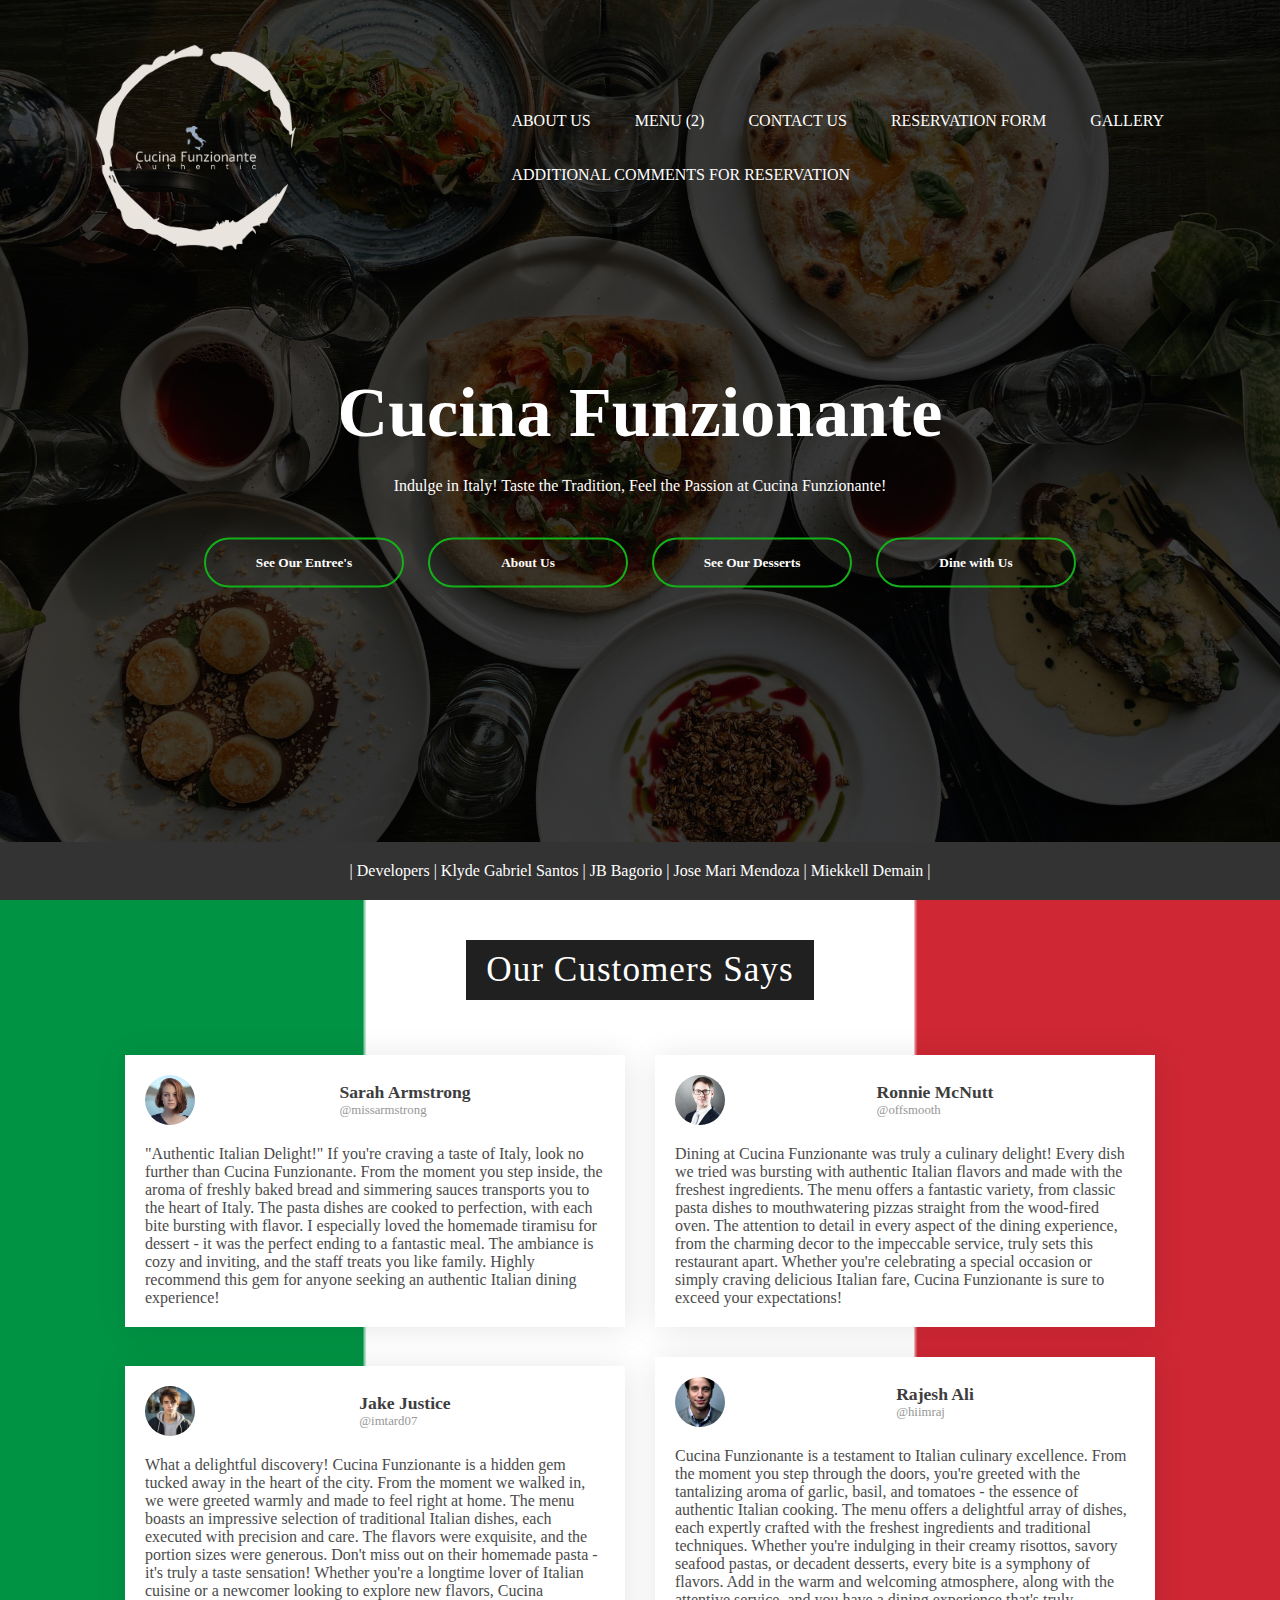
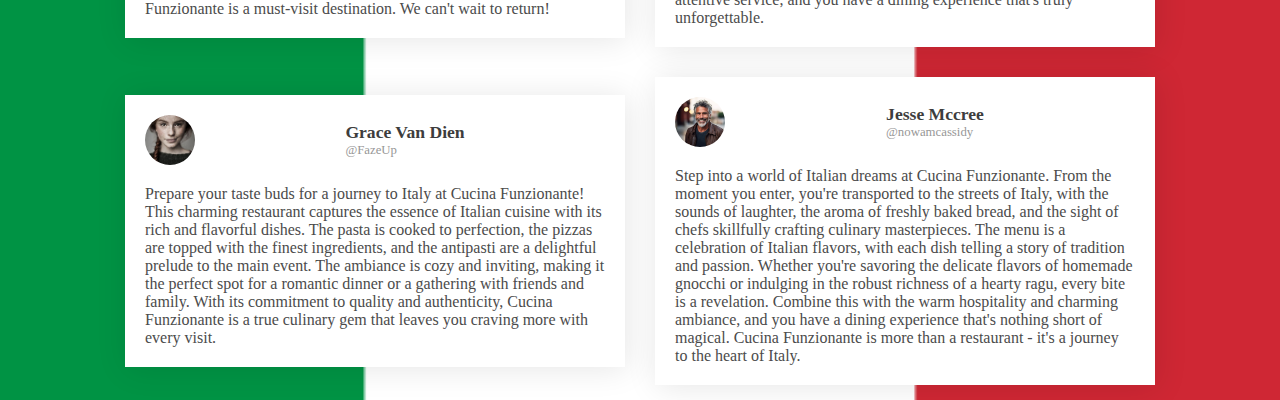
<file: index.html>
<html>
<head>
    <title>Restaurant</title>
    <link rel="stylesheet" href="index.css">
    <link rel="stylesheet" href="https://cdnjs.cloudflare.com/ajax/libs/font-awesome/6.5.2/css/all.min.css" integrity="sha512-SnH5WK+bZxgPHs44uWIX+LLJAJ9/2PkPKZ5QiAj6Ta86w+fsb2TkcmfRyVX3pBnMFcV7oQPJkl9QevSCWr3W6A==" crossorigin="anonymous" referrerpolicy="no-referrer" />
</head>
<body>
    <div class="banner">
        <!--navbar start-->
        <div class="navbar">
          <a href="index.html">  <img src="img/logo.png" class="logo"></a>
            <ul>
                <li><a href="about.html">About Us</a></li>
                <li class="dropdown">
                    <a> Menu (2)</a>
                    <div class="dropdown-content">
                    <a href="Entree' Menu.html">Entree' Menu</a>
                    <a href="Dessert Menu.html">Dessert Menu</a>
                </div>
                </li>
                <li><a href="contact.html"> Contact Us</a> </li>    
                <li><a href="reserve.html">Reservation Form</a></li>
                <li><a href="gallery.html">Gallery</a></li>
                <br>
                <br>
                <br>
                <li><a href="thankyou.html">Additional Comments for Reservation</a></li>

                    </ul>
                </li>
            </ul>
        </div>
        <!--navbar end-->
        <div class="content">
            <h1> Cucina Funzionante</h1>
            <p> Indulge in Italy! Taste the Tradition, Feel the Passion at Cucina Funzionante!</p>
            <div>
               <a href="Entree' Menu.html"><button type="button"><span></span> See Our Entree's</button></a>
               <a href="about.html"><button type="button"><span></span>About Us</button></a>
               <a href="Dessert Menu.html"><button type="button"><span></span> See Our Desserts</button></a>
               <a href="reserve.html"><button type="button"><span></span>Dine with Us</button></a>
        </div>
        </div>

    </div>
    <!--testimonials start-->
<section id="testimonials">
    <div class="test-heading">
        <h1>Our Customers Says</h1>
    </div>


    <!--testimonials content-->
    <div class="testimonial-box-container">
        <!--1st box-->
        <div class="testimonial-box">
            <!--top-->
            <div class="box-top">
                <!--profile-->
                <div class="profile">
                    <!--img-->
                    <div class=" profile-img">
                        <img src="img/person1.png"/>
                    </div>
                </div>
                <!--name and user name-->
                <div class="name-user">
                    <strong>Sarah Armstrong</strong>
                    <p>@missarmstrong</p>
                </div>
                <!--reviews-->
                <div class="reviews">
                    <i class="fa-solid fa-star"></i>
                    <i class="fa-solid fa-star"></i>
                    <i class="fa-solid fa-star"></i>
                    <i class="fa-solid fa-star"></i>
                    <i class="fa-solid fa-star"></i>
                    
                </div>

            </div>
            <!--comments-->
            <div class="client-comment">
                <p>
                    "Authentic Italian Delight!"
                    If you're craving a taste of Italy, look no further than Cucina Funzionante. From the moment you step inside, the aroma of freshly baked bread and simmering sauces transports you to the heart of Italy. The pasta dishes are cooked to perfection, with each bite bursting with flavor. I especially loved the homemade tiramisu for dessert - it was the perfect ending to a fantastic meal. The ambiance is cozy and inviting, and the staff treats you like family. Highly recommend this gem for anyone seeking an authentic Italian dining experience!
                </p>
            </div>

        </div>
        <!--2nd box-->
        <div class="testimonial-box">
            <!--top-->
            <div class="box-top">
                <!--profile-->
                <div class="profile">
                    <!--img-->
                    <div class=" profile-img">
                        <img src="img/person2.png"/>
                    </div>
                </div>
                <!--name and user name-->
                <div class="name-user">
                    <strong>Ronnie McNutt</strong>
                    <p>@offsmooth</p>
                </div>
                <!--reviews-->
                <div class="reviews">
                    <i class="fa-solid fa-star"></i>
                    <i class="fa-solid fa-star"></i>
                    <i class="fa-solid fa-star"></i>
                    <i class="fa-solid fa-star"></i>
                    <i class="fa-solid fa-star"></i>
                    
                </div>

            </div>
            <!--comments-->
            <div class="client-comment">
                <p>
                    Dining at Cucina Funzionante was truly a culinary delight! Every dish we tried was bursting with authentic Italian flavors and made with the freshest ingredients. The menu offers a fantastic variety, from classic pasta dishes to mouthwatering pizzas straight from the wood-fired oven. The attention to detail in every aspect of the dining experience, from the charming decor to the impeccable service, truly sets this restaurant apart. Whether you're celebrating a special occasion or simply craving delicious Italian fare, Cucina Funzionante is sure to exceed your expectations!
                </p>
            </div>

        </div>
                <!--3rd box-->
                <div class="testimonial-box">
                    <!--top-->
                    <div class="box-top">
                        <!--profile-->
                        <div class="profile">
                            <!--img-->
                            <div class=" profile-img">
                                <img src="img/person3.png"/>
                            </div>
                        </div>
                        <!--name and user name-->
                        <div class="name-user">
                            <strong>Jake Justice</strong>
                            <p>@imtard07</p>
                        </div>
                        <!--reviews-->
                        <div class="reviews">
                            <i class="fa-solid fa-star"></i>
                            <i class="fa-solid fa-star"></i>
                            <i class="fa-solid fa-star"></i>
                            <i class="fa-solid fa-star"></i>
                            <i class="fa-solid fa-star"></i>
                            
                        </div>
        
                    </div>
                    <!--comments-->
                    <div class="client-comment">
                        <p>
                            What a delightful discovery! Cucina Funzionante is a hidden gem tucked away in the heart of the city. From the moment we walked in, we were greeted warmly and made to feel right at home. The menu boasts an impressive selection of traditional Italian dishes, each executed with precision and care. The flavors were exquisite, and the portion sizes were generous. Don't miss out on their homemade pasta - it's truly a taste sensation! Whether you're a longtime lover of Italian cuisine or a newcomer looking to explore new flavors, Cucina Funzionante is a must-visit destination. We can't wait to return!
                        </p>
                    </div>
        
                </div>
                        <!--4th box-->
        <div class="testimonial-box">
            <!--top-->
            <div class="box-top">
                <!--profile-->
                <div class="profile">
                    <!--img-->
                    <div class=" profile-img">
                        <img src="img/person4.png"/>
                    </div>
                </div>
                <!--name and user name-->
                <div class="name-user">
                    <strong>Rajesh Ali</strong>
                    <p>@hiimraj</p>
                </div>
                <!--reviews-->
                <div class="reviews">
                    <i class="fa-solid fa-star"></i>
                    <i class="fa-solid fa-star"></i>
                    <i class="fa-solid fa-star"></i>
                    <i class="fa-solid fa-star"></i>
                    <i class="fa-solid fa-star"></i>
                    
                </div>

            </div>
            <!--comments-->
            <div class="client-comment">
                <p>
                    Cucina Funzionante is a testament to Italian culinary excellence. From the moment you step through the doors, you're greeted with the tantalizing aroma of garlic, basil, and tomatoes - the essence of authentic Italian cooking. The menu offers a delightful array of dishes, each expertly crafted with the freshest ingredients and traditional techniques. Whether you're indulging in their creamy risottos, savory seafood pastas, or decadent desserts, every bite is a symphony of flavors. Add in the warm and welcoming atmosphere, along with the attentive service, and you have a dining experience that's truly unforgettable.
                </p>
            </div>

        </div>
                <!--5thbox-->
                <div class="testimonial-box">
                    <!--top-->
                    <div class="box-top">
                        <!--profile-->
                        <div class="profile">
                            <!--img-->
                            <div class=" profile-img">
                                <img src="img/person5.png"/>
                            </div>
                        </div>
                        <!--name and user name-->
                        <div class="name-user">
                            <strong>Grace Van Dien</strong>
                            <p>@FazeUp</p>
                        </div>
                        <!--reviews-->
                        <div class="reviews">
                            <i class="fa-solid fa-star"></i>
                            <i class="fa-solid fa-star"></i>
                            <i class="fa-solid fa-star"></i>
                            <i class="fa-solid fa-star"></i>
                            <i class="fa-solid fa-star"></i>
                            
                        </div>
        
                    </div>
                    <!--comments-->
                    <div class="client-comment">
                        <p>
                            Prepare your taste buds for a journey to Italy at Cucina Funzionante! This charming restaurant captures the essence of Italian cuisine with its rich and flavorful dishes. The pasta is cooked to perfection, the pizzas are topped with the finest ingredients, and the antipasti are a delightful prelude to the main event. The ambiance is cozy and inviting, making it the perfect spot for a romantic dinner or a gathering with friends and family. With its commitment to quality and authenticity, Cucina Funzionante is a true culinary gem that leaves you craving more with every visit.
                        </p>
                    </div>
        
                </div>
                        <!--6th box-->
        <div class="testimonial-box">
            <!--top-->
            <div class="box-top">
                <!--profile-->
                <div class="profile">
                    <!--img-->
                    <div class=" profile-img">
                        <img src="img/person6.png"/>
                    </div>
                </div>
                <!--name and user name-->
                <div class="name-user">
                    <strong>Jesse Mccree</strong>
                    <p>@nowamcassidy</p>
                </div>
                <!--reviews-->
                <div class="reviews">
                    <i class="fa-solid fa-star"></i>
                    <i class="fa-solid fa-star"></i>
                    <i class="fa-solid fa-star"></i>
                    <i class="fa-solid fa-star"></i>
                    <i class="fa-solid fa-star"></i>
                    
                </div>

            </div>
            <!--comments-->
            <div class="client-comment">
                <p>
                    Step into a world of Italian dreams at Cucina Funzionante. From the moment you enter, you're transported to the streets of Italy, with the sounds of laughter, the aroma of freshly baked bread, and the sight of chefs skillfully crafting culinary masterpieces. The menu is a celebration of Italian flavors, with each dish telling a story of tradition and passion. Whether you're savoring the delicate flavors of homemade gnocchi or indulging in the robust richness of a hearty ragu, every bite is a revelation. Combine this with the warm hospitality and charming ambiance, and you have a dining experience that's nothing short of magical. Cucina Funzionante is more than a restaurant - it's a journey to the heart of Italy.
                </p>
            </div>

        </div>
    </div>

</section>
    <!--testimonials end-->
</body>

<footer> 
            
    | Developers | Klyde Gabriel Santos  |    JB Bagorio  |    Jose Mari Mendoza  |    Miekkell Demain   |

 </footer>


</html>
</file>
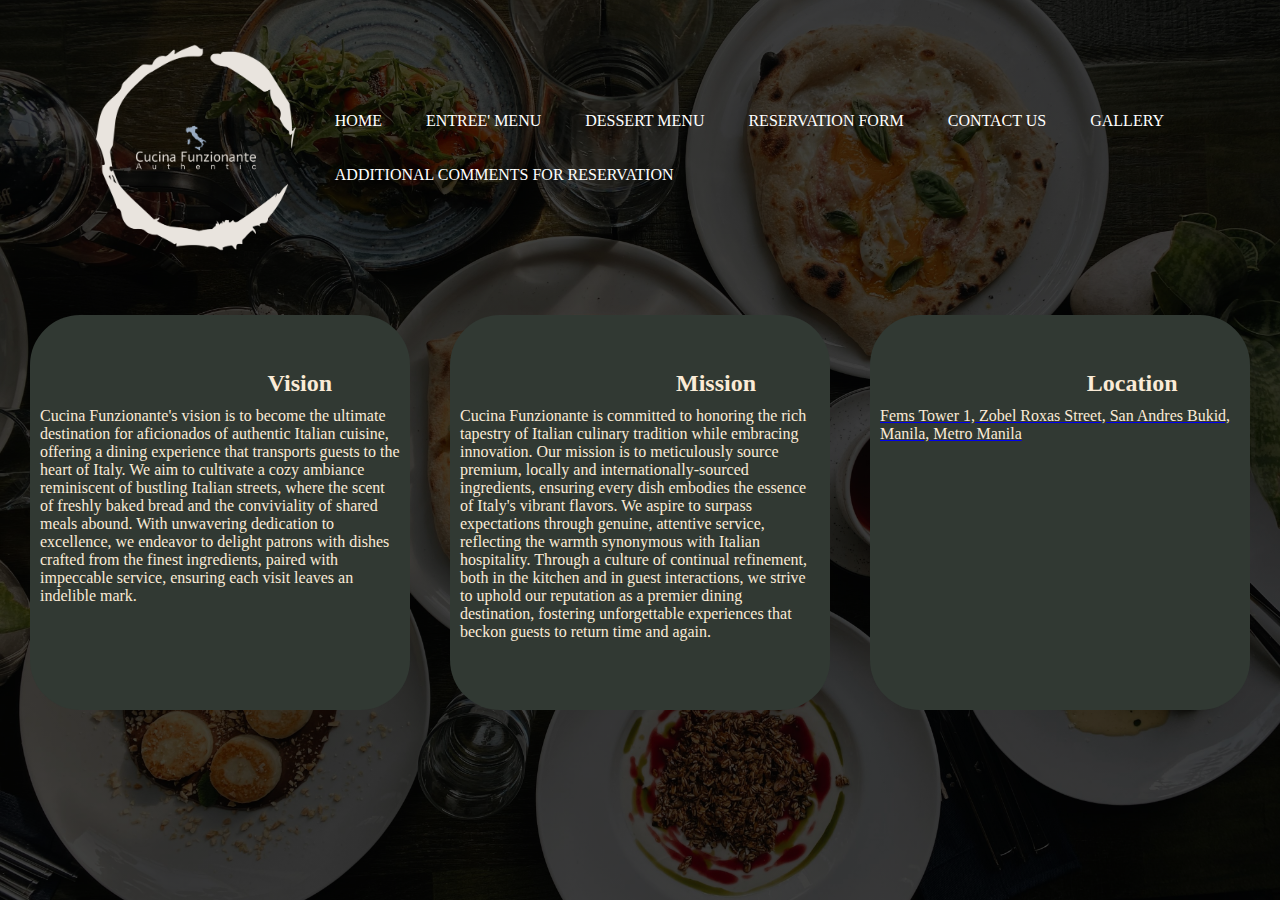
<file: about.html>
<html>
<head>
    <title>Restaurant</title>
    <link rel="stylesheet" href="about.css">
    <link rel="stylesheet" href="https://cdnjs.cloudflare.com/ajax/libs/font-awesome/6.5.2/css/all.min.css" integrity="sha512-SnH5WK+bZxgPHs44uWIX+LLJAJ9/2PkPKZ5QiAj6Ta86w+fsb2TkcmfRyVX3pBnMFcV7oQPJkl9QevSCWr3W6A==" crossorigin="anonymous" referrerpolicy="no-referrer" />
</head>
<body>
    <div class="banner">
        <!--navbar start-->
        <div class="navbar">
          <a href="index.html">  <img src="img/logo.png" class="logo"></a>
            <ul>
                <li><a href="index.html">Home</a></li>
                <li><a href="Entree' Menu.html">Entree' Menu</a></li>
                <li><a href="Dessert Menu.html">Dessert Menu</a></li>
                <li><a href="reserve.html">Reservation Form</a></li>
                <li><a href="contact.html"> Contact Us</a> </li>    
                <li><a href="gallery.html">Gallery</a></li>
                <br>
                <br>
                <br>
                <li><a href="thankyou.html">Additional Comments for Reservation</a></li>
            </ul>
        </div>
        <section class="container">
            <div class="card">
                <div class="card-image"></div>
                <i class="fa-solid fa-eye"></i>
                <h2>Vision</h2>
                <p>Cucina Funzionante's vision is to become the ultimate destination for aficionados of authentic Italian cuisine, offering a dining experience that transports guests to the heart of Italy. We aim to cultivate a cozy ambiance reminiscent of bustling Italian streets, where the scent of freshly baked bread and the conviviality of shared meals abound. With unwavering dedication to excellence, we endeavor to delight patrons with dishes crafted from the finest ingredients, paired with impeccable service, ensuring each visit leaves an indelible mark.</p>
            </div>
            <div class="card card2">
                <div class="card-image"></div>
                <i class="fa-solid fa-scroll"></i>
                <h2>Mission</h2>
                <p>Cucina Funzionante is committed to honoring the rich tapestry of Italian culinary tradition while embracing innovation. Our mission is to meticulously source premium, locally and internationally-sourced ingredients, ensuring every dish embodies the essence of Italy's vibrant flavors. We aspire to surpass expectations through genuine, attentive service, reflecting the warmth synonymous with Italian hospitality. Through a culture of continual refinement, both in the kitchen and in guest interactions, we strive to uphold our reputation as a premier dining destination, fostering unforgettable experiences that beckon guests to return time and again.</p>
            </div>
            <div class="card card3">
                <div class="card-image"></div>
                <i class="fa-solid fa-location-dot"></i>
                <h2>Location</h2>
               <a href="https://maps.app.goo.gl/d7aDq7hx6fZ5Ecpp7" target="_blank"><p>Fems Tower 1, Zobel Roxas Street, San Andres Bukid, Manila, Metro Manila</p></a> 
            </div>
            </section> 
    </div>
<div class="footer">

    
</div>
 
        </body>


        </html>
</file>
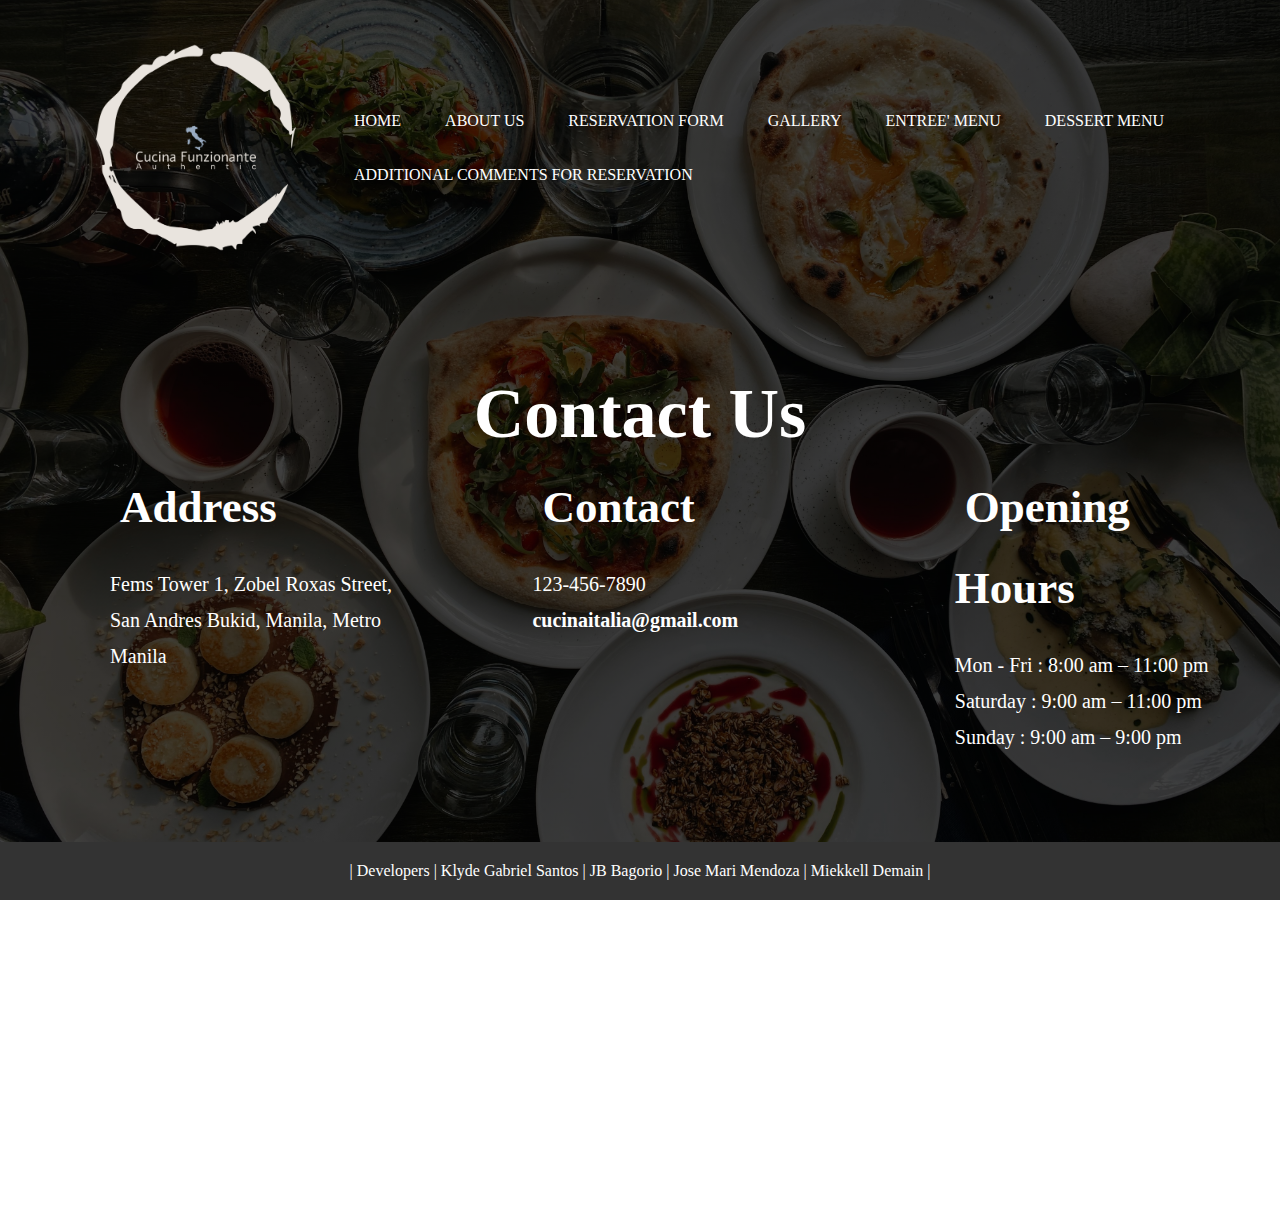
<file: contact.html>
<html>
<head>
    <title>Restaurant</title>
    <link rel="stylesheet" href="contact.css">
    <link rel="stylesheet" href="https://cdnjs.cloudflare.com/ajax/libs/font-awesome/6.5.2/css/all.min.css" integrity="sha512-SnH5WK+bZxgPHs44uWIX+LLJAJ9/2PkPKZ5QiAj6Ta86w+fsb2TkcmfRyVX3pBnMFcV7oQPJkl9QevSCWr3W6A==" crossorigin="anonymous" referrerpolicy="no-referrer" />
</head>
<body>
    <div class="banner">
            <!--navbar start-->
            <div class="navbar">
              <a href="index.html">  <img src="img/logo.png" class="logo"></a>
                <ul>
                    <li><a href="index.html">Home</a></li>
                    <li><a href="about.html">About Us</a></li>
                    <li><a href="reserve.html">Reservation Form</a></li>
                    <li><a href="gallery.html">Gallery</a></li>
                    <li><a href="Entree' Menu.html">Entree' Menu</a></li>
                    <li><a href="Dessert Menu.html">Dessert Menu</a></li>
                    <br>
                    <br>
                    <br>
                    <li><a href="thankyou.html">Additional Comments for Reservation</a></li>
                </ul>
            </div>
            <!--navbar end-->
    <section> 
        <div class="content">
          <br> 
            <br> 
            <br> 
            <br> 
            <br>
            <h1> Contact Us </h1>
            <br> 
            <br> 
            <br> 
            <br> 
            <br> 
            <br> 
            <br> 
            <br> 
            <br> 

    </section>
    <section>
        <div class="row">
          <br> 
            <br> 
            <br> 
            <br> 
            <br> 
            <br> 
            <br> 
            <br> 
            <br> 

            <div class="column" >
              <h2 class="ex3">Address</h2>
              <br>
              <div class="ex2"> Fems Tower 1, Zobel Roxas Street, San Andres Bukid, Manila, Metro Manila</div>
            </div>
            <div class="column" >
              <h2 class="ex3">Contact</h2>
              <br>
              <div class="ex2"> 123-456-7890 <br>
                                <b>cucinaitalia@gmail.com </b></div>
            </div>
            <div class="column">
                <h2 class="ex3">Opening Hours</h2>
                <br>
                <div class="ex2"> Mon - Fri   :   8:00 am – 11:00 pm</div> 
                <div class="ex2"> Saturday    :   9:00 am – 11:00 pm</div> 
                <div class="ex2"> Sunday      :   9:00 am – 9:00 pm</div> 
              </div>
        
            </div>
            <iframe src="https://www.google.com/maps/embed?pb=!1m18!1m12!1m3!1d3861.583977193623!2d121.00013167510542!3d14.565767085916479!2m3!1f0!2f0!3f0!3m2!1i1024!2i768!4f13.1!3m3!1m2!1s0x3397c97625fe639d%3A0x411a90c74ff0f7a7!2sFems%20Tower%201%2C%20Zobel%20Roxas%20St%2C%20San%20Andres%20Bukid%2C%20Manila%2C%20Metro%20Manila!5e0!3m2!1sen!2sph!4v1714743854251!5m2!1sen!2sph" 
            width="1515" height="450" style="border:0;" allowfullscreen="" loading="lazy" referrerpolicy="no-referrer-when-downgrade"></iframe>
    </section>
    </div>
    
    
</body>

<footer> 
            
  | Developers | Klyde Gabriel Santos  |    JB Bagorio  |    Jose Mari Mendoza  |    Miekkell Demain   |

</footer>


</html>
</file>
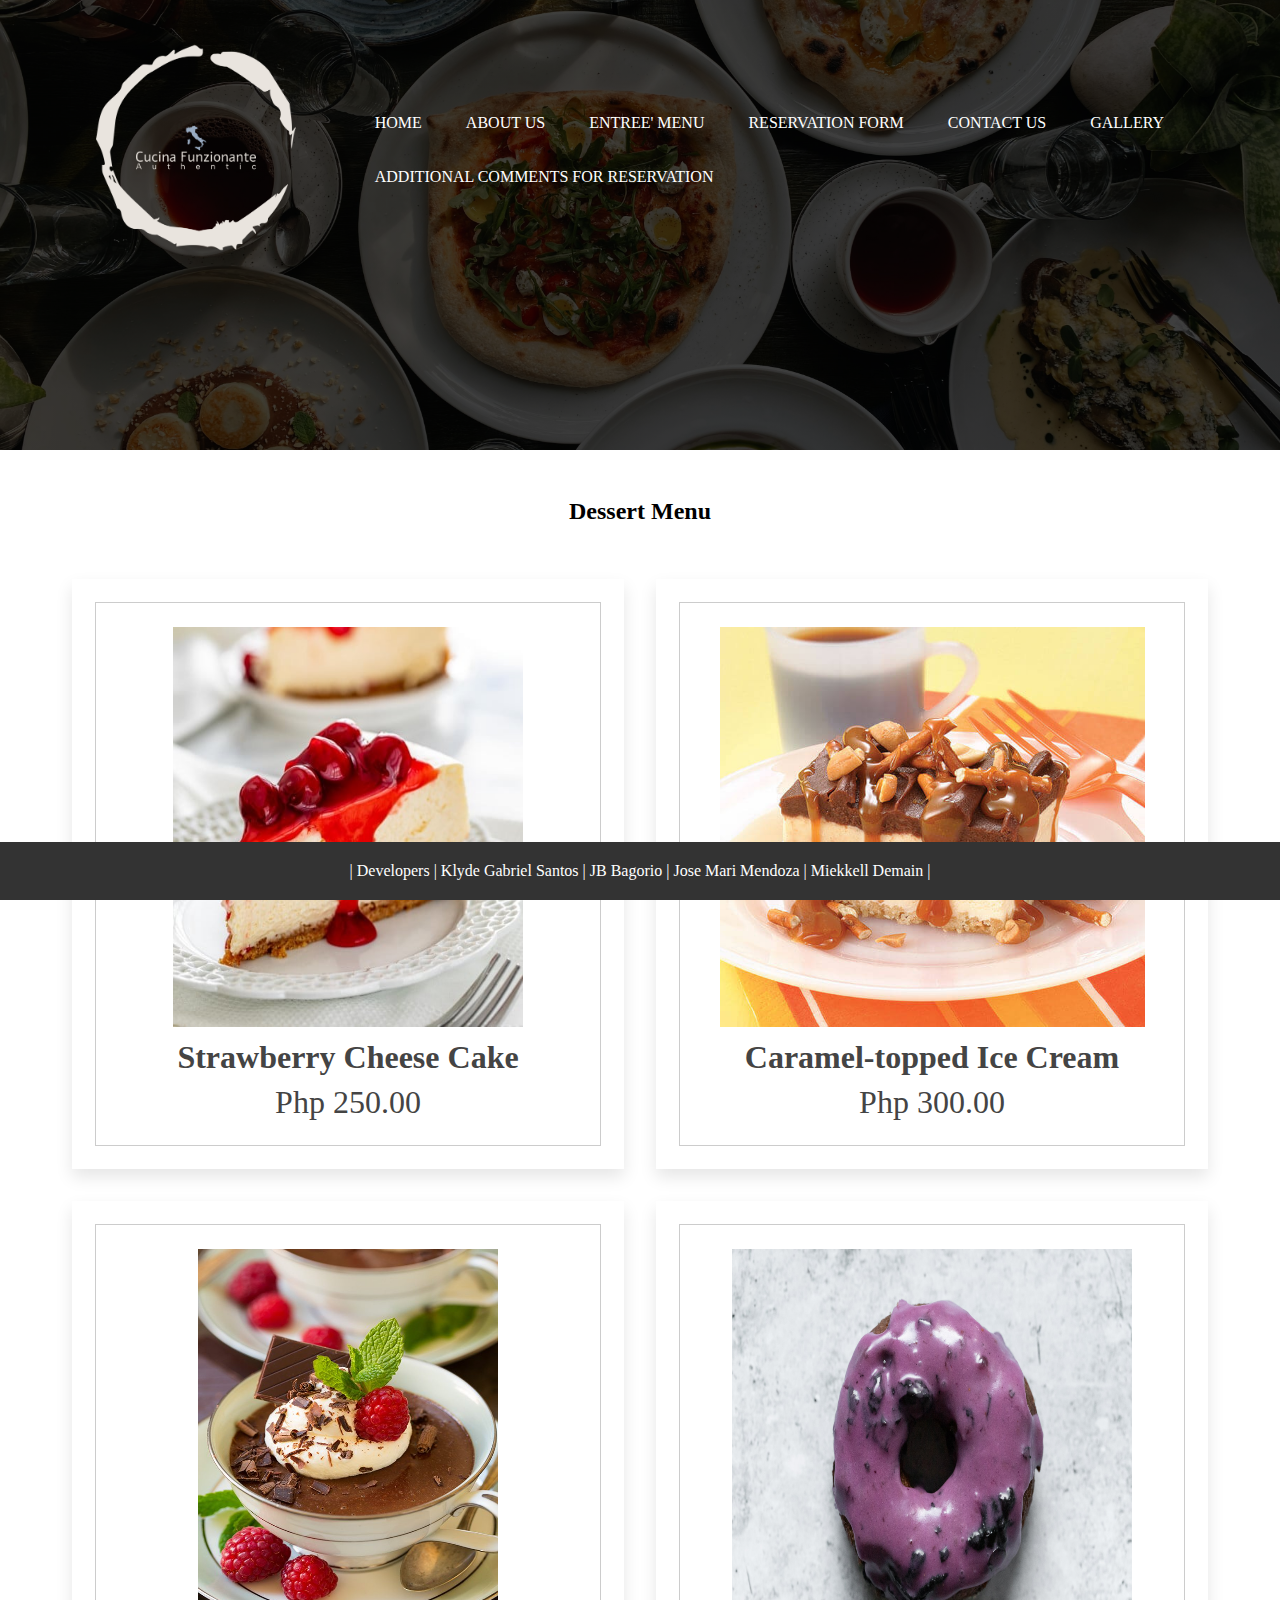
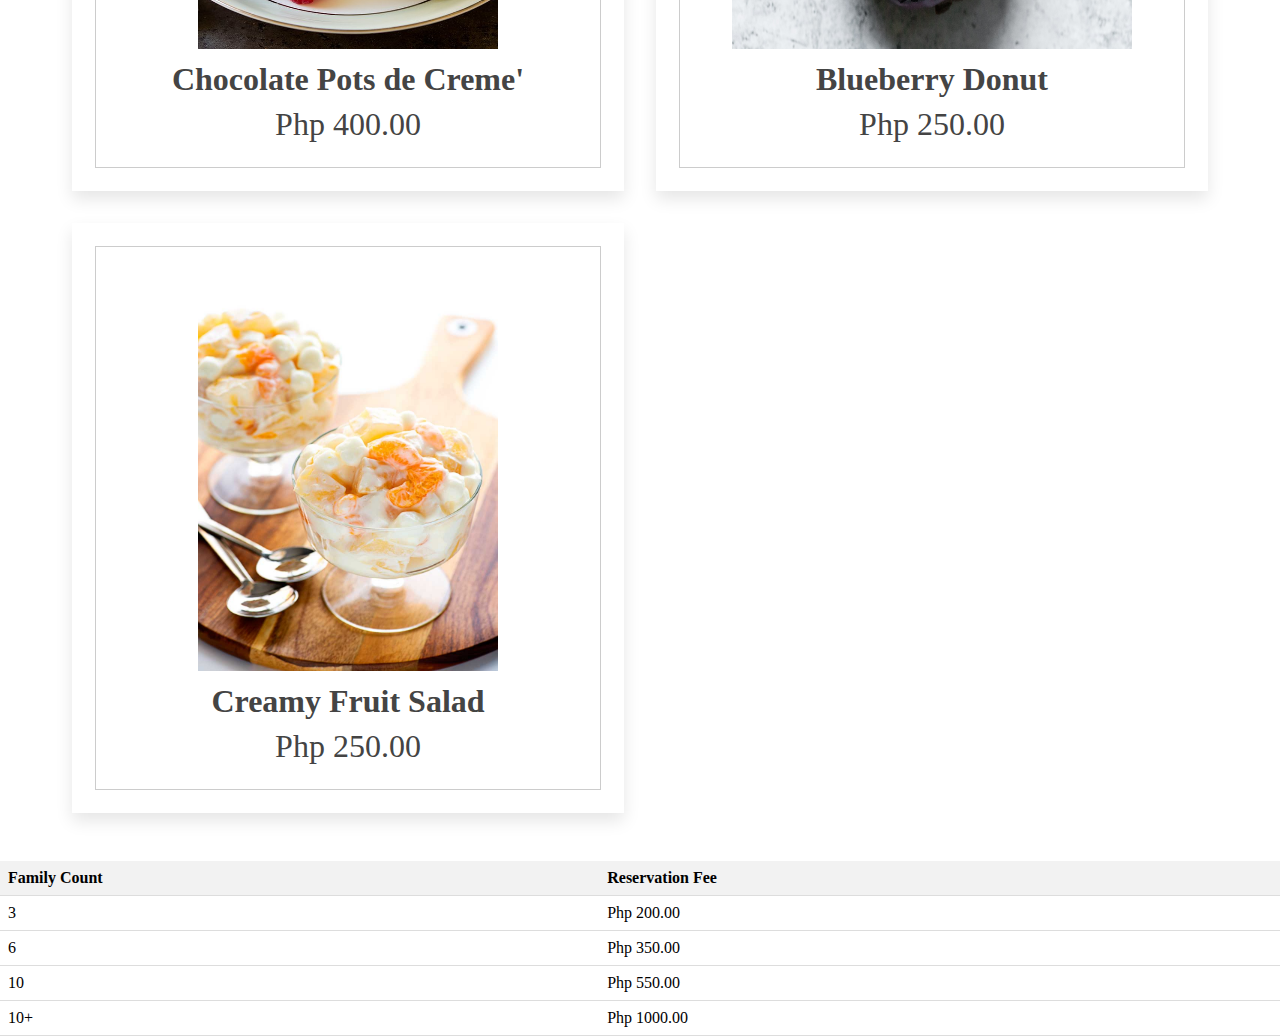
<file: Dessert Menu.html>
<!DOCTYPE html>
<html>
<head>
    <title>Restaurant</title>
    <link rel="stylesheet" href="menu.css">
    <link rel="stylesheet" href="https://cdnjs.cloudflare.com/ajax/libs/font-awesome/6.5.2/css/all.min.css" integrity="sha512-SnH5WK+bZxgPHs44uWIX+LLJAJ9/2PkPKZ5QiAj6Ta86w+fsb2TkcmfRyVX3pBnMFcV7oQPJkl9QevSCWr3W6A==" crossorigin="anonymous" referrerpolicy="no-referrer" />
    <script src="script.js" defer></script>
</head>
<body>
    <div class="banner">
        <!--navbar start-->
        <div class="navbar">
          <a href="index.html">  <img src="img/logo.png" class="logo"></a>
            <ul>
                <li><a href="index.html">Home</a></li>
                <li><a href="about.html">About Us</a></li>
                <li><a href="Entree' Menu.html">Entree' Menu</a></li>
                <li><a href="reserve.html">Reservation Form</a></li>
                <li><a href="contact.html"> Contact Us</a> </li>    
                <li><a href="gallery.html">Gallery</a></li>
                <br>
                <br>
                <br>
                <li><a href="thankyou.html">Additional Comments for Reservation</a></li>
            </ul>
        </div>
    </div>
        </body>

        <div class="container">
            <center><h2 class="big"><b>Dessert Menu</b></h2></center>
            <br>
            <br>
            <br>
            <div class="products-container">

                <div class="product" data-name="p-1">
                    <img src="img/cheese cake.jpg" class="opacity" width="350" height="300"> 
                    <h3>Strawberry Cheese Cake</h3>
                    <div class="price"> Php 250.00</div>
                </div>

                <div class="product" data-name="p-2">
                    <img src="img/Icecream.jpeg" class="opacity" width="425" height="300"> 
                    <h3>Caramel-topped Ice Cream </h3>
                    <div class="price"> Php 300.00</div>
                </div>

                <div class="product" data-name="p-3">
                    <img src="img/pots.jpg" class="opacity" width="300" height="300"> 
                    <h3>Chocolate Pots de Creme'</h3>
                    <div class="price"> Php 400.00</div>
                </div>

                <div class="product" data-name="p-4">
                    <img src="img/Donut.jpg" class="opacity" width="400" height="300"> 
                    <h3>Blueberry Donut</h3>
                    <div class="price"> Php 250.00</div>
                </div>

                <div class="product" data-name="p-5">
                    <img src="img/Fruit.jpg" class="opacity" width="300" height="300"> 
                    <h3>Creamy Fruit Salad</h3>
                    <div class="price"> Php 250.00</div>
                </div>
            </div>
        </div>

        <div class="products-preview">

            <div class="preview" data-target="p-1">
               <i class="fas fa-times"></i>
               <img src="img/cheese cake.jpg" class="opacity" width="200" height="0.10"> 
               <h3>Strawberry Cheesecake</h3>
               <div class="stars">
                  <i class="fas fa-star"></i>
                  <i class="fas fa-star"></i>
                  <i class="fas fa-star"></i>
                  <i class="fas fa-star"></i>
                  <i class="fas fa-star-half-alt"></i>
                  <span>( 250 )</span>
               </div>
               <p> A beloved classic among dessert connoisseurs, strawberry cheesecake is a mouthwatering symphony of creamy decadence and bright freshness that perfectly captures the elegance of pastry crafting.  </p>
               <div class="price">Php 250.00</div>
               <div class="buttons">
                  <a href="#" class="buy">buy now</a>
                  <a href="#" class="cart">add to cart</a>
               </div>
            </div>
         
            <div class="preview" data-target="p-2">
               <i class="fas fa-times"></i>
               <img src="img/Icecream.jpeg" class="opacity" width="300" height="0.10"> 
               <h3>Caramel-Topped Ice Cream</h3>
               <div class="stars">
                  <i class="fas fa-star"></i>
                  <i class="fas fa-star"></i>
                  <i class="fas fa-star"></i>
                  <i class="fas fa-star"></i>
                  <i class="fas fa-star-half-alt"></i>
                  <span>( 178 )</span>
               </div>
               <p> With every decadent scoop, caramel-topped ice cream captivates the taste with a symphony of flavors and textures.</p>
               <div class="price">Php 300.00</div>
               <div class="buttons">
                  <a href="#" class="buy">buy now</a>
                  <a href="#" class="cart">add to cart</a>
               </div>
            </div>
         
            <div class="preview" data-target="p-3">
               <i class="fas fa-times"></i>
               <img src="img/pots.jpg" class="opacity" width="150" height="0.10"> 
               <h3>Chocolate Pots de Creme'</h3>
               <div class="stars">
                  <i class="fas fa-star"></i>
                  <i class="fas fa-star"></i>
                  <i class="fas fa-star"></i>
                  <i class="fas fa-star"></i>
                  <i class="fas fa-star-half-alt"></i>
                  <span>( 194 )</span>
               </div>
               <p>The chocolate pots de creme is rich and velvety, representing the height of culinary artistry and providing a sensual experience that tantalizes the senses. </p>
               <div class="price">Php 400.00</div>
               <div class="buttons">
                  <a href="#" class="buy">buy now</a>
                  <a href="#" class="cart">add to cart</a>
               </div>
            </div>
         
            <div class="preview" data-target="p-4">
               <i class="fas fa-times"></i>
               <img src="img/Donut.jpg" class="opacity" width="300" height="0.10"> 
               <h3>Blueberry Donut</h3>
               <div class="stars">
                  <i class="fas fa-star"></i>
                  <i class="fas fa-star"></i>
                  <i class="fas fa-star"></i>
                  <i class="fas fa-star"></i>
                  <i class="fas fa-star-half-alt"></i>
                  <span>( 182 )</span>
               </div>
               <p> This is a wonderful dessert that mixes the bright flavor of fresh blueberries with the nostalgic charm of a traditional dish. A symphony of flavors dances on the tongue with every decadent bite, crafted from the sweet tanginess of the blueberries, which are overflowing with freshness and flavor, and the buttery richness of the donut dough. </p>
               <div class="price">Php 200.00</div>
               <div class="buttons">
                  <a href="#" class="buy">buy now</a>
                  <a href="#" class="cart">add to cart</a>
               </div>
            </div>
         
             <div class="preview" data-target="p-5">
               <i class="fas fa-times"></i>
               <img src="img/Fruit.jpg" class="opacity" width="300" height="0.10"> 
               <h3>Creamy Fruit Salad</h3>
               <div class="stars">
                  <i class="fas fa-star"></i>
                  <i class="fas fa-star"></i>
                  <i class="fas fa-star"></i>
                  <i class="fas fa-star"></i>
                  <i class="fas fa-star-half-alt"></i>
                  <span>( 129 )</span>
               </div>
               <p>With each spoonful, the creamy fruit salad, a dessert industry classic, captures the perfect balance of indulgence and freshness. The creamy fruit salad seems like an explosion of color and bounty, a vibrant jumble of fresh fruit.  </p>
               <div class="price">Php 250.00</div>
               <div class="buttons">
                  <a href="#" class="buy">buy now</a>
                  <a href="#" class="cart">add to cart</a>
               </div> 
            </div>
         
            </div>
         
         </div>

         <table> 
            <tr>
               <th> Family Count</th>

               <th> Reservation Fee</th>
            </tr>
            <tr>
               <td> 3 </td>
               <td> Php 200.00 </td>
            </tr>
            <tr>
               <td> 6 </td>
               <td> Php 350.00 </td>
            </tr>
            <tr>
               <td> 10 </td>
               <td> Php 550.00 </td>
            </tr>
            <tr>
               <td> 10+ </td>
               <td> Php 1000.00 </td>
            </tr>
         </table>

         <footer> 
            | Developers | Klyde Gabriel Santos  |    JB Bagorio  |    Jose Mari Mendoza  |    Miekkell Demain   |

         </footer>




        </html>
</file>
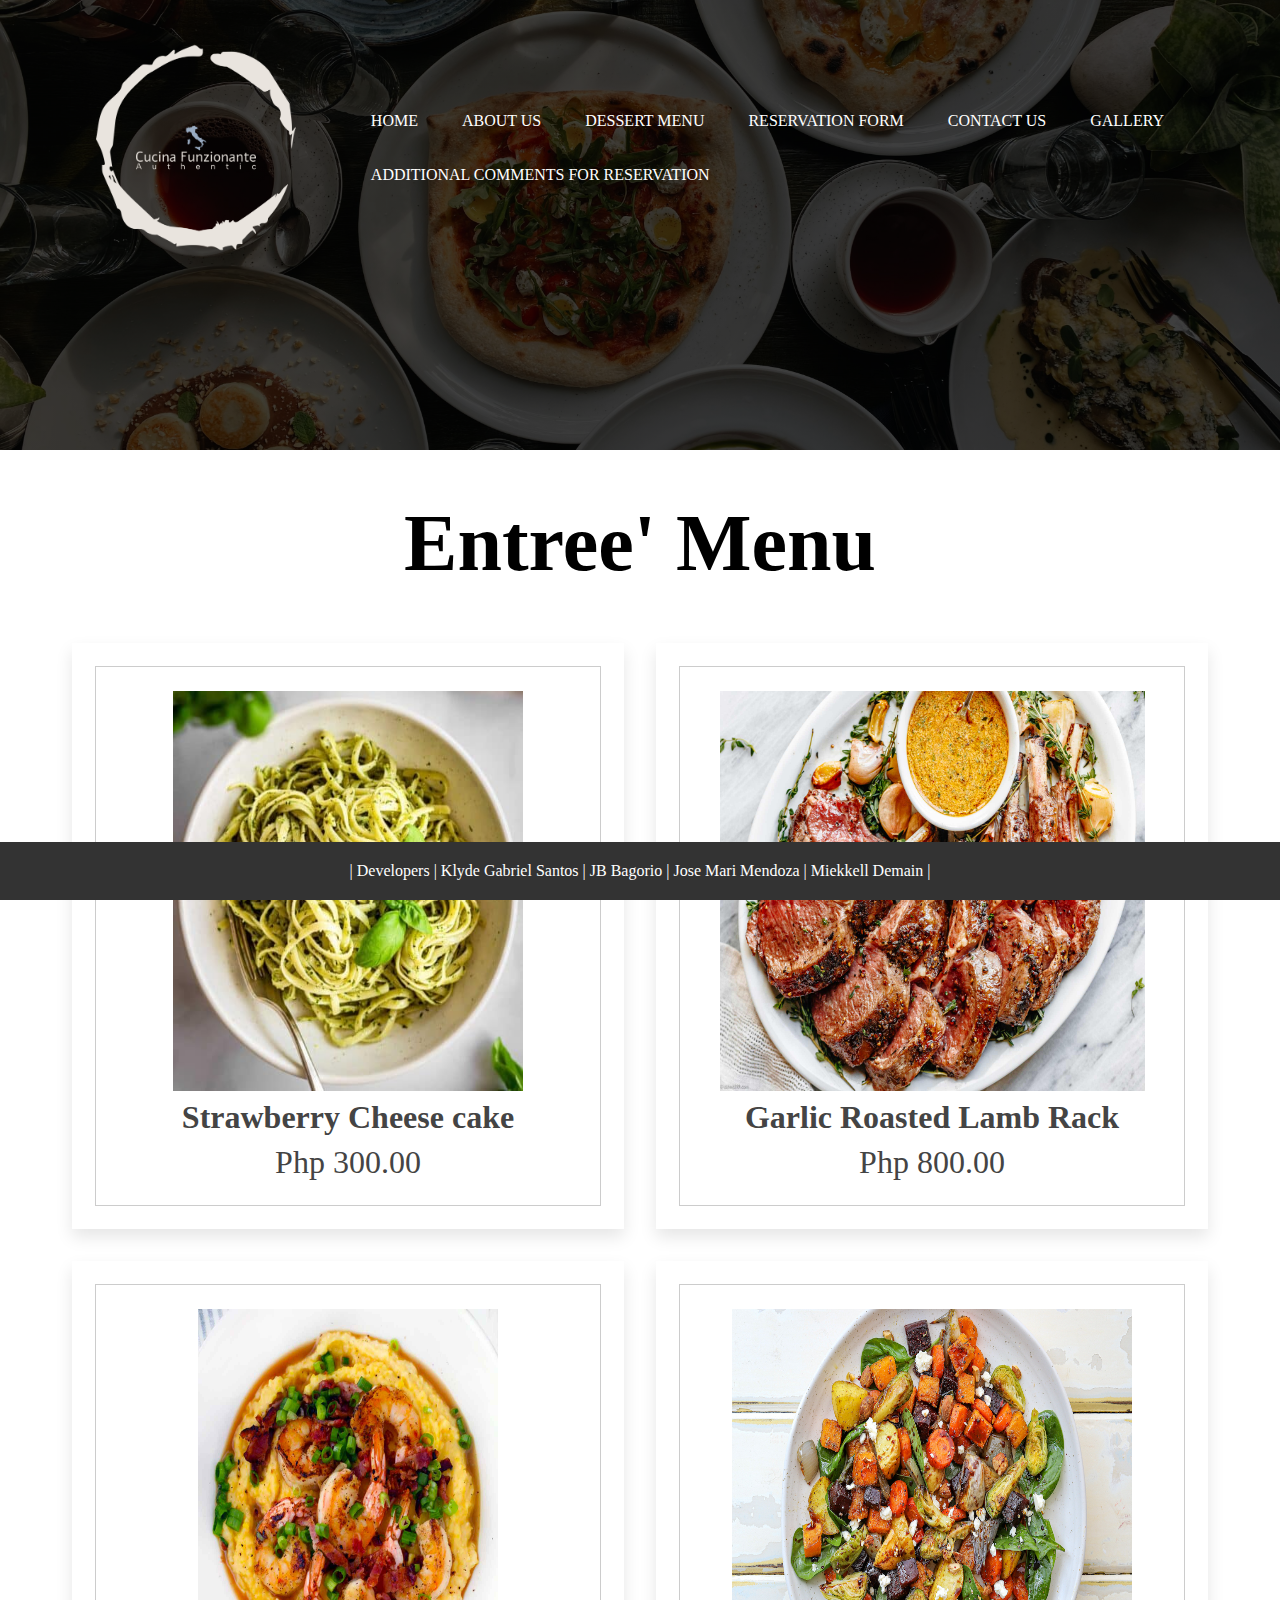
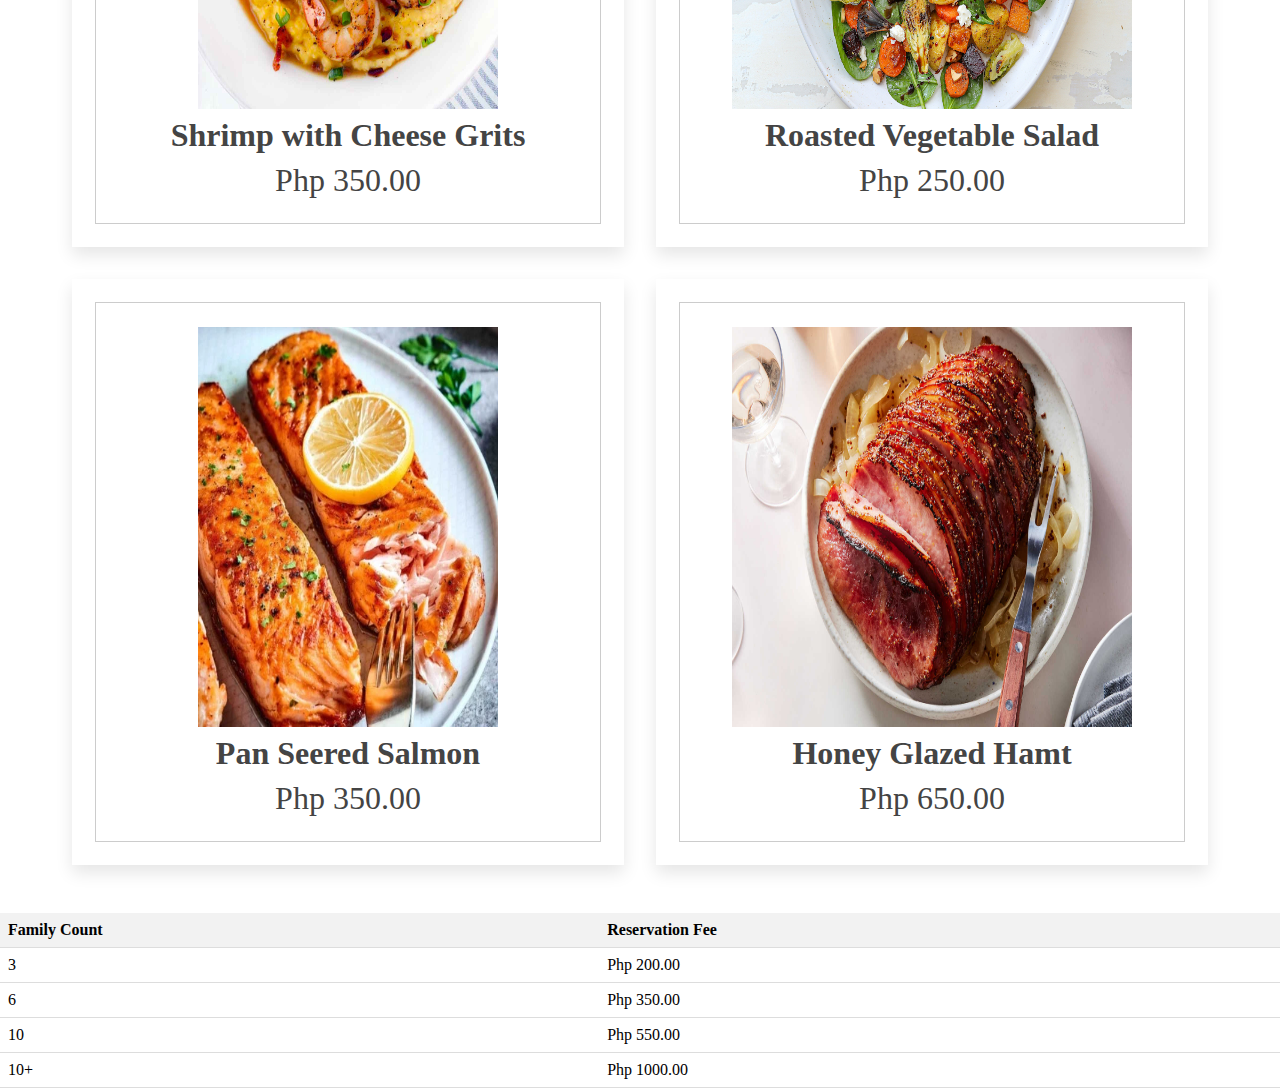
<file: Entree' Menu.html>
<html>
<head>
    <title>Restaurant</title>
    <link rel="stylesheet" href="menu.css">
    <link rel="stylesheet" href="https://cdnjs.cloudflare.com/ajax/libs/font-awesome/6.5.2/css/all.min.css" integrity="sha512-SnH5WK+bZxgPHs44uWIX+LLJAJ9/2PkPKZ5QiAj6Ta86w+fsb2TkcmfRyVX3pBnMFcV7oQPJkl9QevSCWr3W6A==" crossorigin="anonymous" referrerpolicy="no-referrer" />
    <script src="script.js" defer></script>
</head>
<body>
    <div class="banner">
        <!--navbar start-->
        <div class="navbar">
          <a href="index.html">  <img src="img/logo.png" class="logo"></a>
            <ul>
                <li><a href="index.html">Home</a></li>
                <li><a href="about.html">About Us</a></li>
                <li><a href="Dessert Menu.html">Dessert Menu</a></li>
                <li><a href="reserve.html">Reservation Form</a></li>
                <li><a href="contact.html"> Contact Us</a> </li>    
                <li><a href="gallery.html">Gallery</a></li>
                <br>
                <br>
                <br>
                <li><a href="thankyou.html">Additional Comments for Reservation</a></li>
            </ul>
        </div>
    </div>
        </body>


        <div class="container">
            <center><h2 class="big"><b>Entree' Menu</b></h2></center>
            <br>
            <br>
            <br>
            <div class="products-container">

                <div class="product" data-name="p-1">
                    <img src="img/Linguine with Pesto.jpg" class="opacity" width="350" height="300"> 
                    <h3>Strawberry Cheese cake</h3>
                    <div class="price"> Php 300.00</div>
                </div>

                <div class="product" data-name="p-2">
                    <img src="img/Lamb Rack.jpg" class="opacity" width="425" height="300"> 
                    <h3>Garlic Roasted Lamb Rack</h3>
                    <div class="price"> Php 800.00</div>
                </div>

                <div class="product" data-name="p-3">
                    <img src="img/Shrimp.jpg" class="opacity" width="300" height="300"> 
                    <h3>Shrimp with Cheese Grits</h3>
                    <div class="price"> Php 350.00</div>
                </div>

                <div class="product" data-name="p-4">
                    <img src="img/Salad.jpeg" class="opacity" width="400" height="300"> 
                    <h3>Roasted Vegetable Salad</h3>
                    <div class="price"> Php 250.00</div>
                </div>

                <div class="product" data-name="p-5">
                    <img src="img/Salmon.jpg" class="opacity" width="300" height="300"> 
                    <h3>Pan Seered Salmon</h3>
                    <div class="price"> Php 350.00</div>
                </div>

                <div class="product" data-name="p-6">
                    <img src="img/Ham.jpg" width="400" height="300" class="opacity"> 
                    <h3>Honey Glazed Hamt</h3>
                    <div class="price"> Php 650.00</div>
                </div>

            </div>
        </div>

        <div class="products-preview">

            <div class="preview" data-target="p-1">
               <i class="fas fa-times"></i>
               <img src="img/Linguine with Pesto.jpg" class="opacity" width="200" height="0.10"> 
               <h3>Linguine Pesto</h3>
               <div class="stars">
                  <i class="fas fa-star"></i>
                  <i class="fas fa-star"></i>
                  <i class="fas fa-star"></i>
                  <i class="fas fa-star"></i>
                  <i class="fas fa-star-half-alt"></i>
                  <span>( 250 )</span>
               </div>
               <p>This is our best-selling pasta dish as it captivates the smooth taste of the pesto leaves and the texture of the linguine. 
                Each strand has a delicate taste of vibrant flavors of basil, pine nuts, garlic, and Parmesan cheese. </p>
               <div class="price">Php 300.00</div>
               <div class="buttons">
                  <a href="#" class="buy">buy now</a>
                  <a href="#" class="cart">add to cart</a>
               </div>
            </div>
         
            <div class="preview" data-target="p-2">
               <i class="fas fa-times"></i>
               <img src="img/Lamb Rack.jpg" class="opacity" width="300" height="0.10"> 
               <h3>Garlic Roasted Lamb Rack</h3>
               <div class="stars">
                  <i class="fas fa-star"></i>
                  <i class="fas fa-star"></i>
                  <i class="fas fa-star"></i>
                  <i class="fas fa-star"></i>
                  <i class="fas fa-star-half-alt"></i>
                  <span>( 178 )</span>
               </div>
               <p>This Garlic Roasted Lamb Rack is a family platter good for 6 heads. Each lamb rib captures the aroma of the rosemarry
                and it deliverse an implosion of taste that elevates the lambs soft texture and the elegant spices that makes it a unique delicacy.</p>
               <div class="price">Php 800.00</div>
               <div class="buttons">
                  <a href="#" class="buy">buy now</a>
                  <a href="#" class="cart">add to cart</a>
               </div>
            </div>
         
            <div class="preview" data-target="p-3">
               <i class="fas fa-times"></i>
               <img src="img/Shrimp.jpg" class="opacity" width="150" height="0.10"> 
               <h3>Shrimp with Cheese Grits</h3>
               <div class="stars">
                  <i class="fas fa-star"></i>
                  <i class="fas fa-star"></i>
                  <i class="fas fa-star"></i>
                  <i class="fas fa-star"></i>
                  <i class="fas fa-star-half-alt"></i>
                  <span>( 194 )</span>
               </div>
               <p>This delicious dish, called "cheese shrimp," perfectly combines the creamy delight of melted cheese with the delicate 
                sweetness of fresh shrimp. The dish has a visually appealing appearance, with juicy, plump shrimp covered in a golden layer of 
                melted cheese and a mouthwatering aroma that tempts diners to savor it. </p>
               <div class="price">Php 350.00</div>
               <div class="buttons">
                  <a href="#" class="buy">buy now</a>
                  <a href="#" class="cart">add to cart</a>
               </div>
            </div>
         
            <div class="preview" data-target="p-4">
               <i class="fas fa-times"></i>
               <img src="img/Salad.jpeg" class="opacity" width="300" height="0.10"> 
               <h3>Roasted Vegetable Salad</h3>
               <div class="stars">
                  <i class="fas fa-star"></i>
                  <i class="fas fa-star"></i>
                  <i class="fas fa-star"></i>
                  <i class="fas fa-star"></i>
                  <i class="fas fa-star-half-alt"></i>
                  <span>( 182 )</span>
               </div>
               <p> A tantalizing aroma emanates from each vegetable, which has been meticulously chosen for its quality and freshness, luring
                to partake in the gourmet experience that lies ahead. The roasted vegetables acquired a rich, complex flavor without sacrificing their inherent sweetness or suppleness. </p>
               <div class="price">Php 250.00</div>
               <div class="buttons">
                  <a href="#" class="buy">buy now</a>
                  <a href="#" class="cart">add to cart</a>
               </div>
            </div>
         
            <div class="preview" data-target="p-5">
               <i class="fas fa-times"></i>
               <img src="img/Salmon.jpg" class="opacity" width="300" height="0.10"> 
               <h3>Pan Seered Salmon</h3>
               <div class="stars">
                  <i class="fas fa-star"></i>
                  <i class="fas fa-star"></i>
                  <i class="fas fa-star"></i>
                  <i class="fas fa-star"></i>
                  <i class="fas fa-star-half-alt"></i>
                  <span>( 129 )</span>
               </div>
               <p>The dish's simplicity hides its intricate flavor profile. The inherent richness of the salmon is accentuated without overpowering its subtle nuances by a careful balance of  
                seasoning, such as a dash of freshly ground pepper, a sprinkle of sea salt, or a drizzle of citrus-infused olive oil. </p>
               <div class="price">Php 350.00</div>
               <div class="buttons">
                  <a href="#" class="buy">buy now</a>
                  <a href="#" class="cart">add to cart</a>
               </div>
            </div>
         
            <div class="preview" data-target="p-6">
               <i class="fas fa-times"></i>
               <img src="img/Ham.jpg" width="200" width="300" height="0.10"> 
               <h3>Honey Glazed Ham</h3>
               <div class="stars">
                  <i class="fas fa-star"></i>
                  <i class="fas fa-star"></i>
                  <i class="fas fa-star"></i>
                  <i class="fas fa-star"></i>
                  <i class="fas fa-star-half-alt"></i>
                  <span>( 221 )</span>
               </div>
               <p>This Ham is another family-platter that we offer with a texture that melts in your mouth and is enhanced by the honey glaze's enticing sweetness. Carefully and meticulously prepared, the glaze gives the meat a deep, caramelized flavor that nicely counterbalances the ham's inherent saltiness. It also gives the dish depth and complexity.</p>
               <div class="price">Php 650.00</div>
               <div class="buttons">
                  <a href="#" class="buy">buy now</a>
                  <a href="#" class="cart">add to cart</a>
               </div>
            </div>
         
         </div>

         <table> 
            <tr>
               <th> Family Count</th>

               <th> Reservation Fee</th>
            </tr>
            <tr>
               <td> 3 </td>
               <td> Php 200.00 </td>
            </tr>
            <tr>
               <td> 6 </td>
               <td> Php 350.00 </td>
            </tr>
            <tr>
               <td> 10 </td>
               <td> Php 550.00 </td>
            </tr>
            <tr>
               <td> 10+ </td>
               <td> Php 1000.00 </td>
            </tr>
         </table>

         <footer> 
            
            | Developers | Klyde Gabriel Santos  |    JB Bagorio  |    Jose Mari Mendoza  |    Miekkell Demain   |

         </footer>



        </html>
</file>
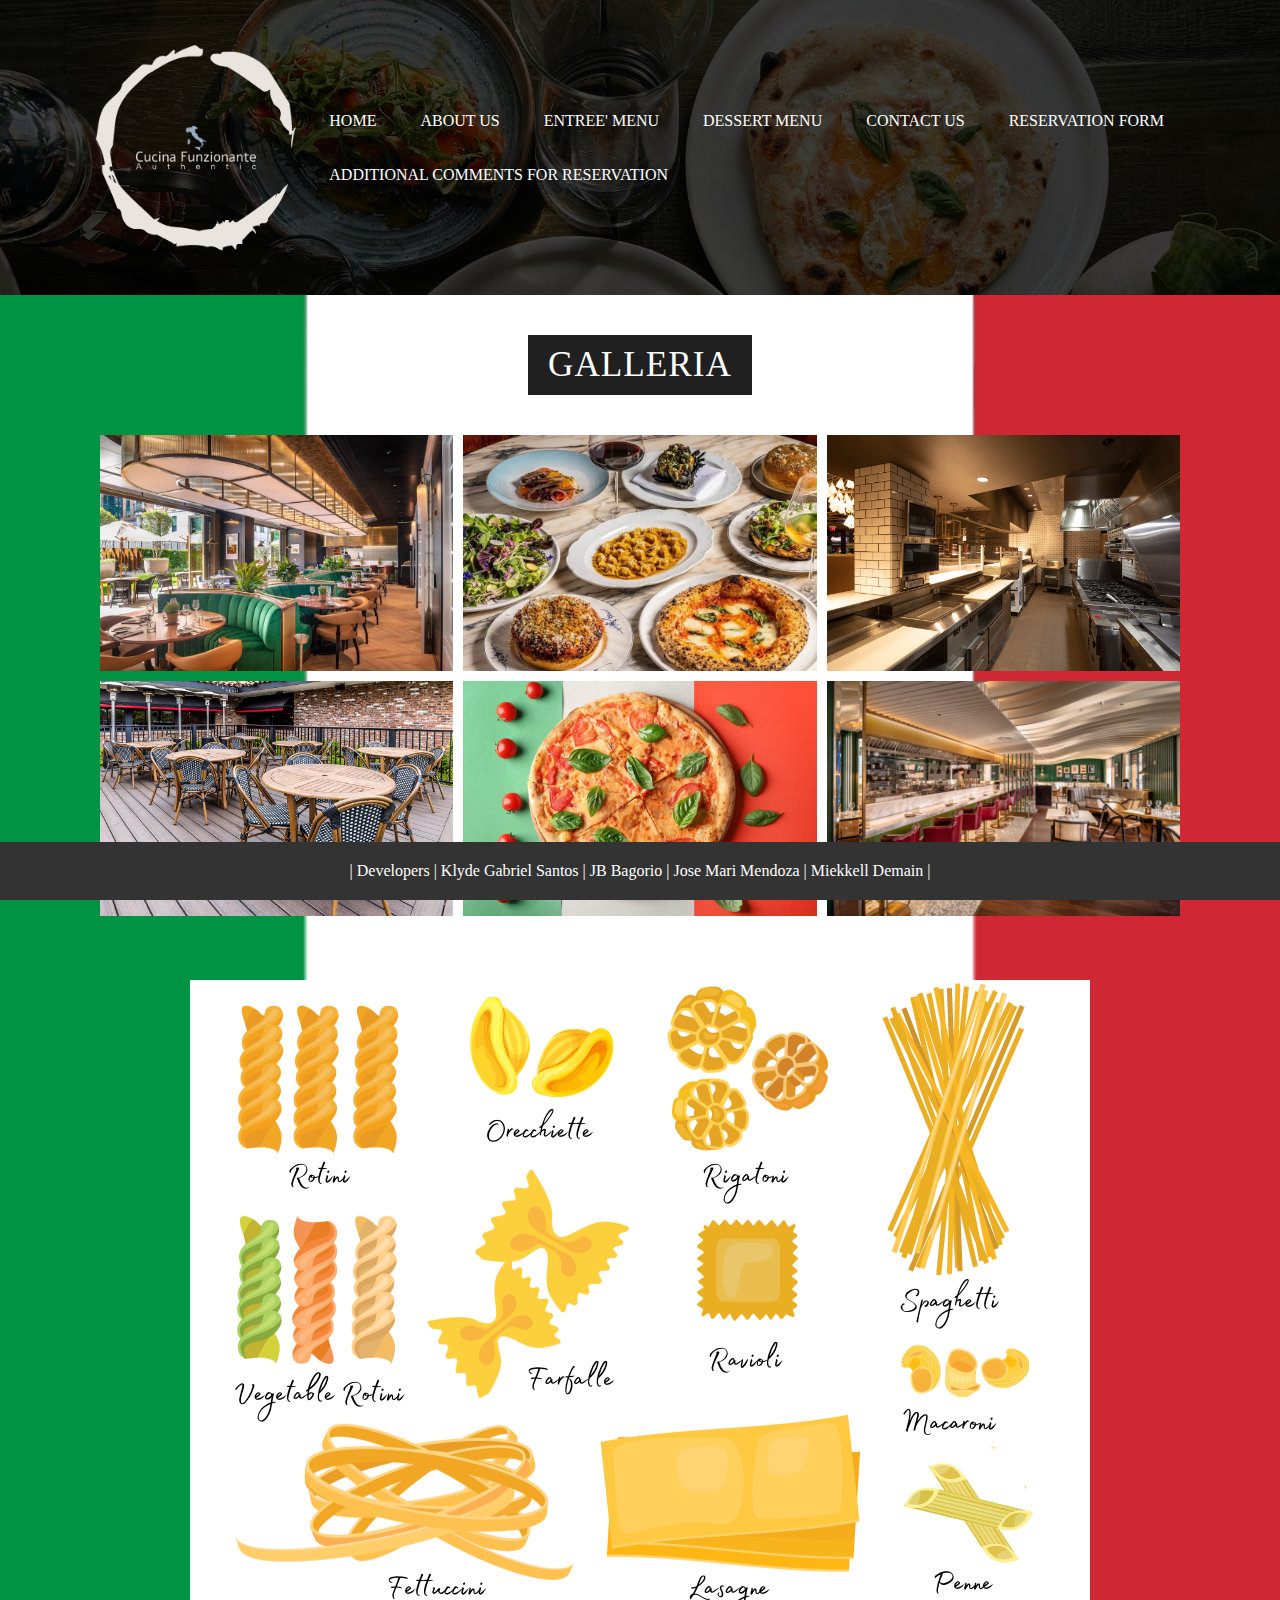
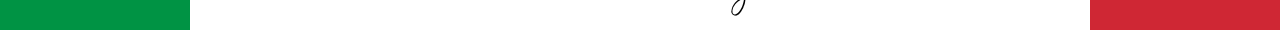
<file: gallery.html>
<html>
<head>
    <title>Restaurant</title>
    <link rel="stylesheet" href="gallery.css">
    <link rel="stylesheet" href="https://cdnjs.cloudflare.com/ajax/libs/font-awesome/6.5.2/css/all.min.css" integrity="sha512-SnH5WK+bZxgPHs44uWIX+LLJAJ9/2PkPKZ5QiAj6Ta86w+fsb2TkcmfRyVX3pBnMFcV7oQPJkl9QevSCWr3W6A==" crossorigin="anonymous" referrerpolicy="no-referrer" />
</head>
<body>
    <div class="banner">
            <!--navbar start-->
            <div class="navbar">
              <a href="index.html">  <img src="img/logo.png" class="logo"></a>
                <ul>
                    <li><a href="index.html">Home</a></li>
                    <li><a href="about.html">About Us</a></li>
                    <li><a href="Entree' Menu.html">Entree' Menu</a></li>
                    <li><a href="Dessert Menu.html">Dessert Menu</a></li>
                    <li><a href="contact.html"> Contact Us</a> </li>    
                    <li><a href="reserve.html">Reservation Form</a></li>
                    <br>
                    <br>
                    <br>
                    <li><a href="thankyou.html">Additional Comments for Reservation</a></li>
                </ul>
            </div>
            <section id="testimonials">
                <div class="test-heading">
                    <h1> GALLERIA </h1>
                </div>
                <!--navbar end-->
                <div class="gallery">
                    <img src="img/1st.jpg" alt="Maria G's" onclick="openModal('img/1st.jpg')"> 
                    <img src="img/2nd .jpg" alt="Italian Food" onclick="openModal('img/2nd .jpg')">
                    <img src="img/3rd.jpg" alt="Maria G's" onclick="openModal('img/3rd.jpg')">
                    <img src="img/4th .jpg" alt="Maria G's" onclick="openModal('img/4th .jpg')">
                    <img src="img/5th.jpg" alt="Italian Food" onclick="openModal('img/5th.jpg')">
                    <img src="img/6th.jpg" alt="Maria G's" onclick="openModal('img/6th.jpg')">
                    <br>
                    <br>
                    <br>
                </div>
                
                <div> 
                    <!-- Image Map -->
                        <img src="img/Pasta.png" usemap="#image-map">

                        <map name="image-map">
                            <area target="" alt="Rotini" title="Rotini" href="https://sharethepasta.org/pasta-shapes/rotini/" coords="203,168,51,24" shape="rect">
                            <area target="" alt="Orecchiette" title="Orecchiette" href="https://sharethepasta.org/pasta-shapes/orecchiette/" coords="289,22,422,149,426,159,489,21,636,172" shape="rect">
                            <area target="" alt="Rigatoni " title="Rigatoni " href="https://sharethepasta.org/pasta-shapes/rigatoni/" coords="478,27,643,177" shape="rect">
                            <area target="" alt="Spaghetti " title="Spaghetti " href="https://sharethepasta.org/pasta-shapes/spaghetti/" coords="694,18,837,291" shape="rect">
                            <area target="" alt="Vegetable Rotini " title="Vegetable Rotini " href="https://www.barillafoodservicerecipes.com/product/veggie-rotini-zucchini-spinach/#:~:text=Barilla%20Veggie%20Rotini%20is%20made,daily%20recommended%20amount%20of%20vegetables." coords="44,233,206,382" shape="rect">
                            <area target="" alt="Fartalle" title="Fartalle" href="https://sharethepasta.org/pasta-shapes/farfalle/#:~:text=The%20word%20farfalle%20means%20butterflies,to%20form%20the%20unique%20shape." coords="276,210,428,406" shape="rect">
                            <area target="" alt="Ravioli" title="Ravioli" href="https://sharethepasta.org/pasta-shapes/ravioli/#:~:text=Raviolis%20are%20square%20or%20round,top%20to%20form%20a%20pillow." coords="497,221,617,348" shape="rect">
                            <area target="" alt="Macaroni" title="Macaroni" href="https://sharethepasta.org/pasta-shapes/elbow-macaroni/" coords="707,345,844,427" shape="rect">
                            <area target="" alt="Fettuccini" title="Fettuccini" href="https://sharethepasta.org/pasta-shapes/fettuccine/" coords="94,450,385,596" shape="rect">
                            <area target="" alt="Lasagne" title="Lasagne" href="https://sharethepasta.org/pasta-shapes/lasagna/" coords="407,458,667,596" shape="rect">
                            <area target="" alt="Penne" title="Penne" href="https://sharethepasta.org/pasta-shapes/penne-rigate/" coords="716,487,839,579" shape="rect">
                        </map>
 

                </div>
                <div id="myModal" class="modal">
                    <span class="close" onclick="closeModal()">&times;</span>
                    <img class="modal-content" id="modalImage">
                </div>
                
                <script>
                    function openModal(imageSrc) {
                        var modal = document.getElementById('myModal');
                        var modalImg = document.getElementById("modalImage");
                        modal.style.display = "block";
                        modalImg.src = imageSrc;
                    }
                
                    function closeModal() {
                        var modal = document.getElementById('myModal');
                        modal.style.display = "none";
                    }
                </script>
        </div>
        

    
    
</body>


<footer> 
            
    | Developers | Klyde Gabriel Santos  |    JB Bagorio  |    Jose Mari Mendoza  |    Miekkell Demain   |

 </footer>
 
</html>
</file>
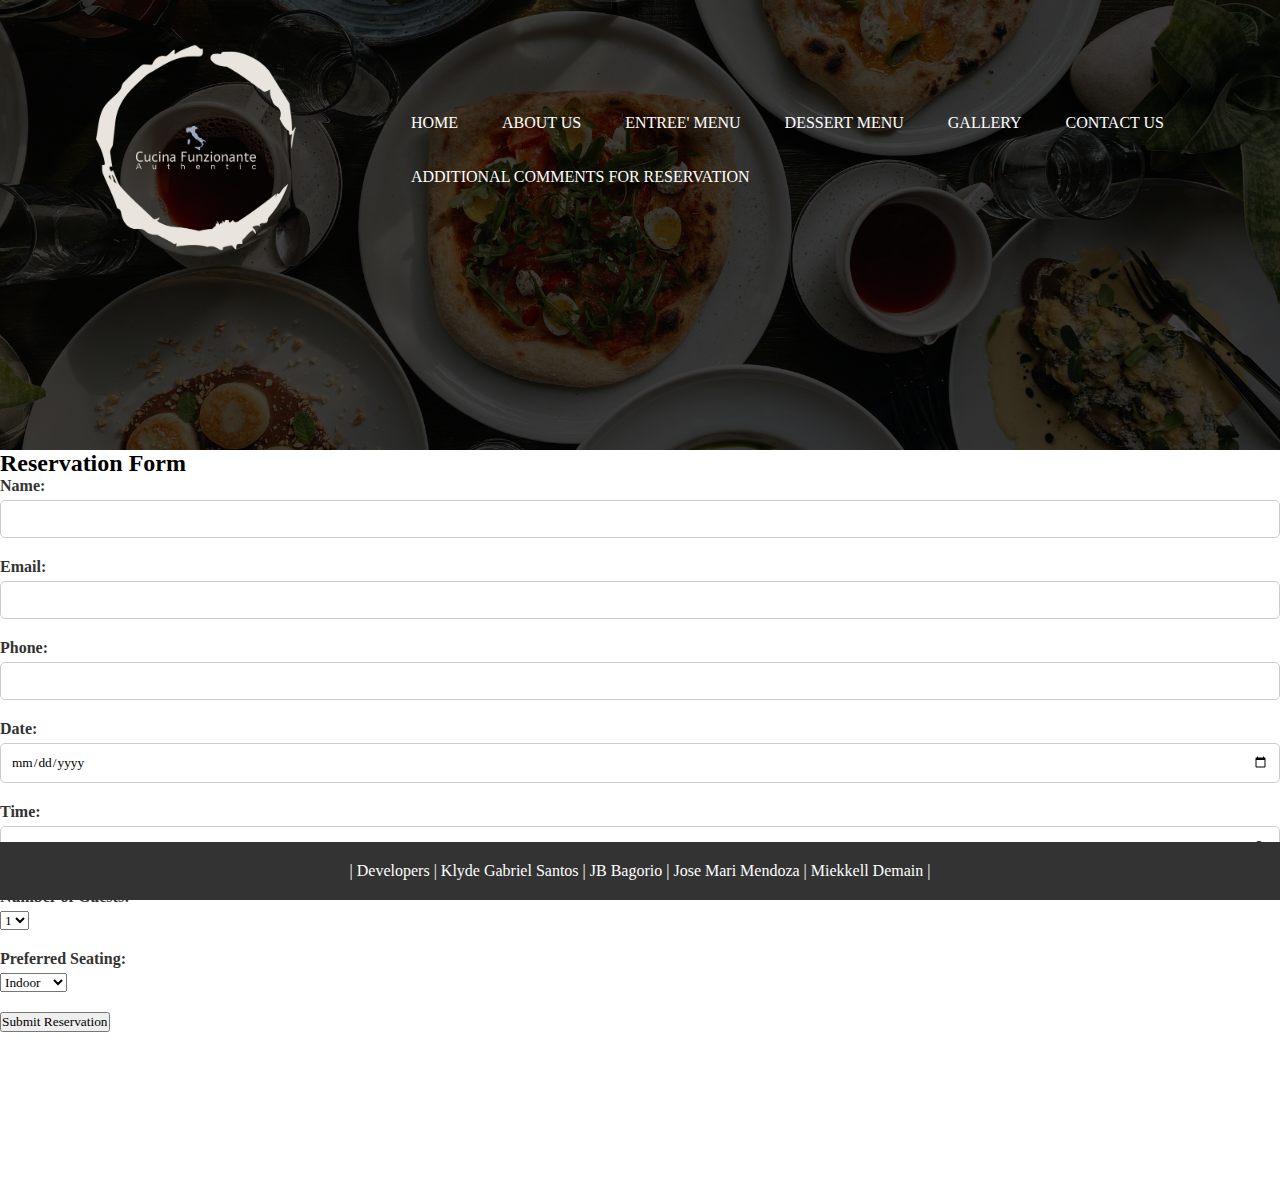
<file: reserve.html>
<!DOCTYPE html>
<html lang="en">
<head>
    <meta charset="UTF-8">
    <meta name="viewport" content="width=device-width, initial-scale=1.0">
    <title>Reservation Form</title>
    <link rel="stylesheet" href="reserve.css">
    <link rel="stylesheet" href="https://cdnjs.cloudflare.com/ajax/libs/font-awesome/6.5.2/css/all.min.css" integrity="sha512-SnH5WK+bZxgPHs44uWIX+LLJAJ9/2PkPKZ5QiAj6Ta86w+fsb2TkcmfRyVX3pBnMFcV7oQPJkl9QevSCWr3W6A==" crossorigin="anonymous" referrerpolicy="no-referrer" />
</head>
<body>
    <div class="banner">
        <!--navbar start-->        
        <div class="navbar">
          <a href="index.html">  <img src="img/logo.png" class="logo"></a>
            <ul>
                <li><a href="index.html">Home</a></li>
                <li><a href="about.html">About Us</a></li>
                <li><a href="Entree' Menu.html">Entree' Menu</a></li>
                <li><a href="Dessert Menu.html">Dessert Menu</a></li>
                <li><a href="gallery.html">Gallery</a></li>
                <li><a href="contact.html"> Contact Us</a> </li>   
                <br>
                <br>
                <br>
                <li><a href="thankyou.html">Additional Comments for Reservation</a></li>
            </ul>
        </div>
    </div>

    <div class="reservation-container">
        <h2>Reservation Form</h2>
        <form action="#" method="POST">
            <div class="form-group">
                <label for="name">Name:</label>
                <input type="text" id="name" name="name" required>
            </div>
            <div class="form-group">
                <label for="email">Email:</label>
                <input type="email" id="email" name="email" required>
            </div>
            <div class="form-group">
                <label for="phone">Phone:</label>
                <input type="tel" id="phone" name="phone" required>
            </div>
            <div class="form-group">
                <label for="date">Date:</label>
                <input type="date" id="date" name="date" required>
            </div>
            <div class="form-group">
                <label for="time">Time:</label>
                <input type="time" id="time" name="time" required>
            </div>
            <div class="form-group">
                <label for="guests">Number of Guests:</label>
                <select id="guests" name="guests" required>
                    <option value="1">1</option>
                    <option value="2">2</option>
                    <!-- Add more options as needed -->
                </select>
            </div>
            <div class="form-group">
                <label for="seating">Preferred Seating:</label>
                <select id="seating" name="seating" required>
                    <option value="indoor">Indoor</option>
                    <option value="outdoor">Outdoor</option>
                    <!-- Add more options as needed -->
                </select>
            </div>
            <button type="submit">Submit Reservation</button>
            <br>
            <br>
            <br>
            <br>
            <br>
            <br>
            <br>
            <br>
        </form>
    </div>
    <div class="success-message">
        <script>
            document.addEventListener('DOMContentLoaded', function () {
                const form = document.querySelector('form');
                const successMessage = document.querySelector('.success-message');
        
                form.addEventListener('submit', function (event) {
                    event.preventDefault(); // Prevent the form from submitting normally
        
                    // Your form submission logic here
                    // For demonstration purposes, let's just show the success message
                    successMessage.textContent = 'Reservation submitted successfully!';
                    successMessage.classList.add('show');
        
                    // Clear form fields if needed
                    form.reset();
                });
            });
        </script>   


    </div>

</body>

<footer> 
            
    | Developers | Klyde Gabriel Santos  |    JB Bagorio  |    Jose Mari Mendoza  |    Miekkell Demain   |

 </footer>


</html>
</file>
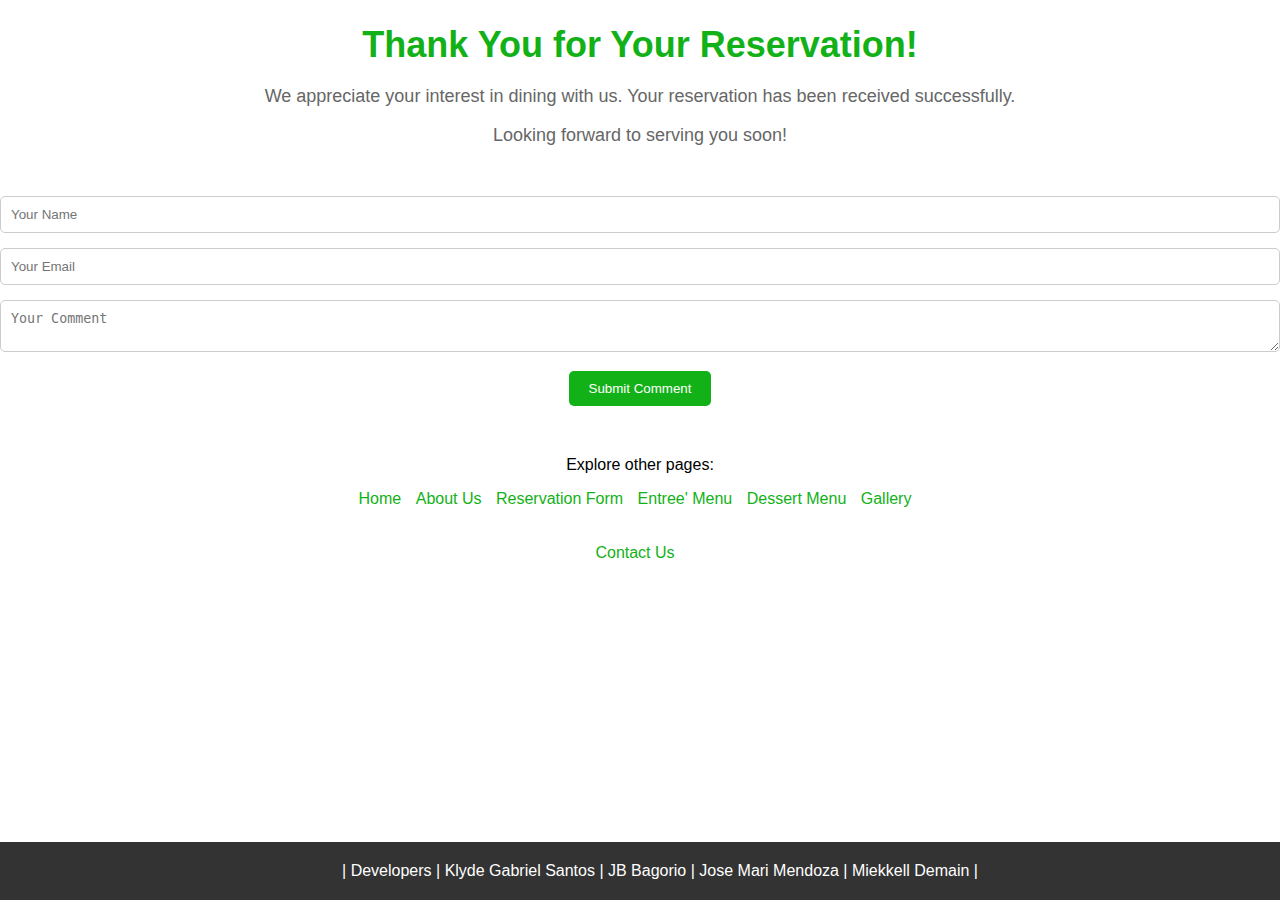
<file: thankyou.html>
<!DOCTYPE html>
<html lang="en">
<head>
    <meta charset="UTF-8">
    <meta name="viewport" content="width=device-width, initial-scale=1.0">
    <title>Thank You and Appreciation</title>
    <link rel="stylesheet" href="thankyou.css"> <!-- Link to your CSS file -->
</head>
<body>
    <div class="thankyou-page">
        <h1>Thank You for Your Reservation!</h1>
        <p>We appreciate your interest in dining with us. Your reservation has been received successfully.</p>
        <p>Looking forward to serving you soon!</p>
        
        <!-- Comment Form -->
        <form id="comment-form">
            <input type="text" id="name" placeholder="Your Name" required>
            <input type="email" id="email" placeholder="Your Email" required>
            <textarea id="comment" placeholder="Your Comment" required></textarea>
            <button type="submit">Submit Comment</button>
        </form>
        
        <!-- Display Comments -->
        <div id="comments-container">
            <!-- Comments will be dynamically added here -->
        </div>
    </div>
     <!-- Links to Other Pages -->
     <div class="other-pages">
        <p>Explore other pages:</p>
        <ul>
            <li><a href="index.html">Home</a></li>
            <li><a href="about.html">About Us</a></li>
            <li><a href="reserve.html">Reservation Form</a></li>
            <li><a href="Entree' Menu.html">Entree' Menu</a></li>
            <li><a href="Dessert Menu.html">Dessert Menu</a></li>
            <li><a href="gallery.html">Gallery</a></li>
            <br>
            <br>
            <br>
            <li><a href="contact.html"> Contact Us</a> </li>   


        </ul>
    </div>
</div>
    <script src="thankyou.js"></script> <!-- Link to your JavaScript file -->
</body>

<footer> 
            
    | Developers | Klyde Gabriel Santos  |    JB Bagorio  |    Jose Mari Mendoza  |    Miekkell Demain   |

 </footer>
 
</html>
</file>
<file: index.css>
/*navbar start*/
*{
    margin:0;
    padding:0;
    font-family: poppins;
    box-sizing: border-box;
}
.banner{ 
    width: 100%;
    height: 100vh;
    background-image: linear-gradient(rgba(0, 0, 0, 0.75),rgba(0, 0, 0, 0.75)), url(img/background.png);
    background-size: cover;
    background-position: center;
}
.navbar{
    width: 85%;
    margin: auto;
    padding: 35px 0;
    display: flex;
    align-items: center;
    justify-content: space-between;
}
.logo{
    width: 200px;
    cursor: pointer;
}

.navbar ul li{
    list-style: none;
    display: inline-block;
    margin: 0 20px;
    position: relative;
}
.navbar ul li a{
    text-decoration: none;
    color: #fff;
    text-transform: uppercase;
}
.dropdown-content {
    display: none;
    position: absolute;
    background-color: #333;
    min-width: 160px;
    z-index: 1;
  }
  .dropdown-content a {
    color: white;
    padding: 12px 16px;
    display: block;
    text-align: left;
    text-decoration: none;
  }
  .dropdown-content a:hover {
    background-color: #555;
  }
  .dropdown:hover .dropdown-content {
    display: block;
  }



.navbar ul li::after{
    content: '';
    height: 3px;
    width: 0;
    background: #13b118;
    position: absolute;
    left: 0;
    bottom: -10;
    transition: 1s;
}
.navbar ul li:hover:after{

    width: 100%;
    display: block;
    z-index: 999;


}
/*navbar end*/

/* menu start*/
.content{
    width: 100%;
    position: absolute;
    top:50%;
    transform: translateY(-50%);
    text-align: center;
    color:#fff;
}
.content h1{
    font-size: 70px;
    margin-top:80px;
}

.content p{
    margin: 20px auto;
    font-weight: 100;
    line-height: 25px;
}
button{
    width: 200px;
    padding: 15px 0;
    text-align: center;
    margin: 20px 10px;
    border-radius: 25px;
    font-weight: bold;
    border: 2px solid #13b118;
    background: transparent;
    color: #fff;
    cursor: pointer;
    position: relative;
    overflow: hidden;
}
span{
    background: #13b118;
    height: 100%;
    width: 0;
    border-radius: 25px;
    position: absolute;
    left: 0;
    bottom: 0;
    z-index: -1;
    transition: 1s;

}
button:hover span{
    width: 100%

}
button:hover{
    border: none;
}

a{
    text-decoration: none;

}
#testimonials{
    display: flex;
    justify-content: center;
    align-items: center;
    flex-direction: column;
    width: 100%;
    background-image: url(img/flag.png);
    background-position: center;
    background-size: cover;


}
.test-heading{
    letter-spacing: 1px;
    margin: 30px 0px;
    padding: 10px 20px;
    display: flex;
    flex-direction: column;
    justify-content: center;
    align-items: center;
    
}
.test-heading h1{
    font-size: 2.2rem;
    font-weight: 500;
    background-color: #202020;
    color: #fff;
    padding: 10px 20px;

}
.testimonial-box-container{
    display: flex;
    justify-content: center;
    align-items: center;
    flex-wrap: wrap;
    width: 100%;

}
.testimonial-box{
    width: 500px;
    box-shadow: 2px 2px 30px rgba(0, 0, 0, 0.1);
    background-color: white;
    padding: 20px;
    margin: 15px;
    cursor: pointer;
}
.profile-img{
    width: 50px;
    height: 50px;
    border-radius: 50%;
    overflow: hidden;
    margin-right: 10px;


}
.profile-img img{
    width: 100%;
    height: 100%;
    object-fit: cover;
  object-position: center;

}
.profile{
    display: flex;
    align-items: center;

}
.name-user{
    display: flex;
    flex-direction: column;

}
.name-user strong{
    color: #3d3d3d;
    font-size: 1.1rem;

}
.name-user p{
color: #979797;
font-size: 0.8rem;

}
.reviews{
    color: yellow;

}
.box-top{
    display: flex;
    justify-content: space-between;
    align-items: center;
    margin-bottom: 20px;
}
.client-comment p{
    font-size: -0.9rem;
    color: #4b4b4b;

}
footer {
    background-color: #333; /* Background color of the footer */
    color: #fff; /* Text color */
    padding: 20px; /* Padding around the content inside the footer */
    text-align: center; /* Center-align the text */
    position: fixed; /* Fix the footer to the bottom of the viewport */
    width: 100%; /* Make the footer span the entire width of the viewport */
    bottom: 0; /* Position the footer at the bottom of the viewport */
  }
  
  /* Additional styling for links inside the footer */
  footer a {
    color: #fff; /* Text color for links */
    text-decoration: none; /* Remove underline from links */
  }
  footer a:hover {
    text-decoration: underline; /* Underline links on hover */
  }
  
/* menu end*/
</file>
<file: about.css>
/*navbar start*/
*{
    margin:0;
    padding:0;
    font-family: poppins;
    box-sizing: border-box;
}
.banner{ 
    width: 100%;
    height: 100vh;
    background-image: linear-gradient(rgba(0, 0, 0, 0.75),rgba(0, 0, 0, 0.75)), url(img/background.png);
    background-size: cover;
    background-position: center;
}
.navbar{
    width: 85%;
    margin: auto;
    padding: 35px 0;
    display: flex;
    align-items: center;
    justify-content: space-between;
}
.logo{
    width: 200px;
    cursor: pointer;
}

.navbar ul li{
    list-style: none;
    display: inline-block;
    margin: 0 20px;
    position: relative;
}
.navbar ul li a{
    text-decoration: none;
    color: #fff;
    text-transform: uppercase;
}
.dropdown li{
    display: block;
}
.dropdown{
    width: 100%;
    background: #13b118;
    position: absolute;
    z-index: 999;
    display: none;
}



.navbar ul li::after{
    content: '';
    height: 3px;
    width: 0;
    background: #13b118;
    position: absolute;
    left: 0;
    bottom: -10;
    transition: 1s;
}
.navbar ul li:hover:after{

    width: 100%;
    display: block;
    z-index: 999;


}
/*navbar end*/

/*cards about us*/

.container{
    display: flex;
    justify-content: center;
    color: antiquewhite;


}
.card{
    background-color: rgb(49, 57, 51);
    border-radius: 50px;
    box-shadow: #13b118;
    width: 380px;
    height: 395px;
    margin: 20px;
    
}


.fa-solid{
    padding: 20px;
    margin-left: 38%;
    margin-top: 10px;
    font-size: 300%;
    justify-self: center;
  

}
.container h2{
   
  justify-self: center;
  margin-left: 42%;
}
.container p{
    padding: 5px;
    margin: 5px;
}
.card2 h2{
    margin-left: 40%;

}
.card3 i{
    margin-left: 40%;
}
.card3 h2{
    margin-left: 38%;
}

.card3 p{
    color: antiquewhite;
}

.footer{
    background-image: url(/img/background.png);
}
</file>
<file: contact.css>
/*navbar start*/
*{
    margin:0;
    padding:0;
    font-family: poppins;
    box-sizing: border-box;
}
.banner{ 
    width: 100%;
    height: 100vh;
    background-image: linear-gradient(rgba(0, 0, 0, 0.75),rgba(0, 0, 0, 0.75)), url(img/background.png);
    background-size: cover;
    background-position: center;
}
.navbar{
    width: 85%;
    margin: auto;
    padding: 35px 0;
    display: flex;
    align-items: center;
    justify-content: space-between;
}
.logo{
    width: 200px;
    cursor: pointer;
}

.navbar ul li{
    list-style: none;
    display: inline-block;
    margin: 0 20px;
    position: relative;
}
.navbar ul li a{
    text-decoration: none;
    color: #fff;
    text-transform: uppercase;
}
.dropdown li{
    display: block;
}
.dropdown{
    width: 100%;
    background: #13b118;
    position: absolute;
    z-index: 999;
    display: none;
}

/* Contact Details */
.content{
    width: 100%;
    position: absolute;
    top:50%;
    transform: translateY(-50%);
    text-align: center;
    color:#fff;
}
.content h1{
    font-size: 70px;
}

.content p{
    margin: 20px auto;
    font-weight: 100;
    line-height: 25px;
}

.column {
    float: left;
    width: 33%;
    padding: 10px;
    height: 300px;
}
  
.row:after {
    content: "";
    display: table;
    clear: both;
}

h2.ex1 {
    color: white;
    font-family: 'Times New Roman', Times, serif;
    font-size: 59px;
    text-align: center;
}

h2.ex2 {
    color: white;
    font-family: 'Times New Roman', Times, serif;
    font-size: 39px;
    text-align: left;
    margin-left: 180px;
}

h2.ex3 {
    color: white;
    font-family: 'Times New Roman', Times, serif;
    font-size: 45px;
    text-align: left;
    margin-left: 100px;
}

.ex1 {
    color: white;
    text-align: left;
    font-size: 20px;
    margin-right: 550px;
    margin-left: 150px;
    background-color: #dbdcda;
    line-height: 1.8;
}

.ex2 {
    color: white;
    text-align: left;
    font-size: 20px;
    line-height: 1.8;
    margin-left: 100px;
}

.ex3 {   
    color: white;
    text-align: left;
    font-size: 20px;
    line-height: 1.8;
    margin-left: 100px;
    text-indent: 10px;
}



.navbar ul li::after{
    content: '';
    height: 3px;
    width: 0;
    background: #13b118;
    position: absolute;
    left: 0;
    bottom: -10;
    transition: 1s;
}
.navbar ul li:hover:after{

    width: 100%;
    display: block;
    z-index: 999;


}
footer {
    background-color: #333; /* Background color of the footer */
    color: #fff; /* Text color */
    padding: 20px; /* Padding around the content inside the footer */
    text-align: center; /* Center-align the text */
    position: fixed; /* Fix the footer to the bottom of the viewport */
    width: 100%; /* Make the footer span the entire width of the viewport */
    bottom: 0; /* Position the footer at the bottom of the viewport */
  }
  
  /* Additional styling for links inside the footer */
  footer a {
    color: #fff; /* Text color for links */
    text-decoration: none; /* Remove underline from links */
  }
  footer a:hover {
    text-decoration: underline; /* Underline links on hover */
  }
  
/*navbar end*/
</file>
<file: menu.css>
/*navbar start*/
*{
    margin:0;
    padding:0;
    font-family: poppins;
    box-sizing: border-box;
}
.banner{ 
    width: 100%;
    height: 50vh;
    background-image: linear-gradient(rgba(0, 0, 0, 0.75),rgba(0, 0, 0, 0.75)), url(img/background.png);
    background-size: cover;
    background-position: center;
}
.navbar{
    width: 85%;
    margin: auto;
    padding: 35px 0;
    display: flex;
    align-items: center;
    justify-content: space-between;
}
.logo{
    width: 200px;
    cursor: pointer;
}

.navbar ul li{
    list-style: none;
    display: inline-block;
    margin: 0 20px;
    position: relative;
}
.navbar ul li a{
    text-decoration: none;
    color: #fff;
    text-transform: uppercase;
}
.dropdown li{
    display: block;
}
.dropdown{
    width: 100%;
    background: #13b118;
    position: absolute;
    z-index: 999;
    display: none;
}



.navbar ul li::after{
    content: '';
    height: 3px;
    width: 0;
    background: #13b118;
    position: absolute;
    left: 0;
    bottom: -10;
    transition: 1s;
}
.navbar ul li:hover:after{

    width: 100%;
    display: block;
    z-index: 999;

}

.container{
    max-width: 1200px;
    margin:0 auto;
    padding:3rem 2rem;
 }
 
 .container .title{
    font-size: 3.5rem;
    color:#444;
    margin-bottom: 3rem;
    text-transform: uppercase;
    text-align: center;
 }
 
 .container .products-container{
    display: grid;
    grid-template-columns: repeat(auto-fit, minmax(30rem, 1fr));
    gap:2rem;
 }
 
 .container .products-container .product{
    text-align: center;
    padding:3rem 2rem;
    background: #fff;
    box-shadow: 0 .5rem 1rem rgba(0,0,0,.1);
    outline: .1rem solid #ccc;
    outline-offset: -1.5rem;
    cursor: pointer;
 }
 
 .container .products-container .product:hover{
    outline: .2rem solid #222;
    outline-offset: 0;
 }
 
 .container .products-container .product img{
    height: 25rem;
 }
 
 .container .products-container .product:hover img{
    transform: scale(.9);
 }
 
 .container .products-container .product h3{
    padding:.5rem 0;
    font-size: 2rem;
    color:#444;
 }
 
 .container .products-container .product:hover h3{
    color:#27ae60;
 }
 
 .container .products-container .product .price{
    font-size: 2rem;
    color:#444;
 }
 
 .products-preview{
    position: fixed;
    top:0; left:0;
    min-height: 100vh;
    width: 100%;
    background: rgba(0,0,0,.8);
    display: none;
    align-items: center;
    justify-content: center;
 }
 
 .products-preview .preview{
    display: none;
    padding:2rem;
    text-align: center;
    background: #fff;
    position: relative;
    margin:2rem;
    width: 40rem;
 }
 
 .products-preview .preview.active{
    display: inline-block;
 }
 
 .products-preview .preview img{
    height: 10rem;
 }
 
 .products-preview .preview .fa-times{
    position: absolute;
    top:1rem; right:1.5rem;
    cursor: pointer;
    color:#444;
    font-size: 4rem;
 }
 
 .big{
    font-size: 80;
 }

 .products-preview .preview .fa-times:hover{
    transform: rotate(90deg);
 }
 
 .products-preview .preview h3{
    color:#444;
    padding:.5rem 0;
    font-size: 2.5rem;
 }
 
 .products-preview .preview .stars{
    padding:1rem 0;
    font-size: 1rem;
 }
 
 .products-preview .preview .stars i{
    color:#27ae60;
 }
 
 .products-preview .preview .stars span{
    color:#999;
    font-size: 1rem;
 }
 
 .products-preview .preview p{
    line-height: 1.5;
    padding:1rem 0;
    font-size: 1.6rem;
    color:#777;
 }
 
 .products-preview .preview .price{
    padding:1rem 0;
    font-size: 2.5rem;
    color:#27ae60;
 }
 
 .products-preview .preview .buttons{
    display: flex;
    gap:1.5rem;
    flex-wrap: wrap;
    margin-top: 1rem;
 }
 
 .products-preview .preview .buttons a{
    flex:1 1 16rem;
    padding:1rem;
    font-size: 1.0rem;
    color:#444;
    border:.1rem solid #444;
 }
 
 .products-preview .preview .buttons a.cart{
    background: #444;
    color:#fff;
 }
 
 .products-preview .preview .buttons a.cart:hover{
    background: #111;
 }
 
 .products-preview .preview .buttons a.buy:hover{
    background: #444;
    color:#fff;
 }
 table {
   width: 100%;
   border-collapse: collapse;
 }
 th, td {
   padding: 8px;
   border-bottom: 1px solid #ddd;
   text-align: left;
 }
 th {
   background-color: #f2f2f2;
 }
 footer {
   background-color: #333; /* Background color of the footer */
   color: #fff; /* Text color */
   padding: 20px; /* Padding around the content inside the footer */
   text-align: center; /* Center-align the text */
   position: fixed; /* Fix the footer to the bottom of the viewport */
   width: 100%; /* Make the footer span the entire width of the viewport */
   bottom: 0; /* Position the footer at the bottom of the viewport */
 }
 
 /* Additional styling for links inside the footer */
 footer a {
   color: #fff; /* Text color for links */
   text-decoration: none; /* Remove underline from links */
 }
 footer a:hover {
   text-decoration: underline; /* Underline links on hover */
 }
 
 
 
/*navbar end*/
</file>
<file: gallery.css>
/*navbar start*/
*{
    margin:0;
    padding:0;
    font-family: poppins;
    box-sizing: border-box;
}
.banner{ 
    width: 100%;
    height: 100vh;
    background-image: linear-gradient(rgba(0, 0, 0, 0.75),rgba(0, 0, 0, 0.75)), url(img/background.png);
    background-size: cover;
    background-position: center;
}
.navbar{
    width: 85%;
    margin: auto;
    padding: 35px 0;
    display: flex;
    align-items: center;
    justify-content: space-between;
}
.logo{
    width: 200px;
    cursor: pointer;
}

.navbar ul li{
    list-style: none;
    display: inline-block;
    margin: 0 20px;
    position: relative;
}
.navbar ul li a{
    text-decoration: none;
    color: #fff;
    text-transform: uppercase;
}
.dropdown li{
    display: block;
}
.dropdown{
    width: 100%;
    background: #13b118;
    position: absolute;
    z-index: 999;
    display: none;
}

#testimonials{
    display: flex;
    justify-content: center;
    align-items: center;
    flex-direction: column;
    width: 100%;
    background-image: url(img/flag.png);
    background-position: center;
    background-size: cover;
}

.test-heading{
    letter-spacing: 1px;
    margin: 30px 0px;
    padding: 10px 20px;
    display: flex;
    flex-direction: column;
    justify-content: center;
    align-items: center;
    
}
.test-heading h1{
    font-size: 2.2rem;
    font-weight: 500;
    background-color: #202020;
    color: #fff;
    padding: 10px 20px;

}



/* Gallery */

.gallery {
    display: grid;
    grid-template-columns: repeat(3, 1fr);
    gap: 10px;
    margin-left: 100px;
    margin-right: 100px;
}
.gallery img {
    width: 100%;
    height: auto;
    cursor: pointer;
}
.modal {
    display: none;
    position: fixed;
    z-index: 1;
    padding-top: 50px;
    left: 0;
    top: 0;
    width: 100%;
    height: 100%;
    overflow: auto;
    background-color: rgb(0,0,0);
    background-color: rgba(0,0,0,0.9);
}
.modal-content {
    margin: auto;
    display: block;
    width: 80%;
    max-width: 700px;
}
.modal-content img {
    width: 100%;
}
.close {
    position: absolute;
    top: 15px;
    right: 35px;
    color: #f1f1f1;
    font-size: 40px;
    font-weight: bold;
    transition: 0.3s;
    cursor: pointer;
}
.close:hover,
.close:focus {
    color: #bbb;
    text-decoration: none;
    cursor: pointer;
}

.navbar ul li::after{
    content: '';
    height: 3px;
    width: 0;
    background: #13b118;
    position: absolute;
    left: 0;
    bottom: -10;
    transition: 1s;
}
.navbar ul li:hover:after{

    width: 100%;
    display: block;
    z-index: 999;


}
footer {
    background-color: #333; /* Background color of the footer */
    color: #fff; /* Text color */
    padding: 20px; /* Padding around the content inside the footer */
    text-align: center; /* Center-align the text */
    position: fixed; /* Fix the footer to the bottom of the viewport */
    width: 100%; /* Make the footer span the entire width of the viewport */
    bottom: 0; /* Position the footer at the bottom of the viewport */
  }
  
  /* Additional styling for links inside the footer */
  footer a {
    color: #fff; /* Text color for links */
    text-decoration: none; /* Remove underline from links */
  }
  footer a:hover {
    text-decoration: underline; /* Underline links on hover */
  }
  
/*navbar end*/
</file>
<file: reserve.css>
/*navbar start*/
/*navbar start*/
* {
    margin: 0;
    padding: 0;
    font-family: Poppins;
    box-sizing: border-box;
}

.banner {
    width: 100%;
    height: 50vh;
    background-image: linear-gradient(rgba(0, 0, 0, 0.75), rgba(0, 0, 0, 0.75)), url(img/background.png);
    background-size: cover;
    background-position: center;
}

.navbar {
    width: 85%;
    margin: auto;
    padding: 35px 0;
    display: flex;
    align-items: center;
    justify-content: space-between;
}

.logo {
    width: 200px;
    cursor: pointer;
}

.navbar ul li {
    list-style: none;
    display: inline-block;
    margin: 0 20px;
    position: relative;
}

.navbar ul li a {
    text-decoration: none;
    color: #fff;
    text-transform: uppercase;
}

.dropdown li {
    display: block;
}

.dropdown {
    width: 100%;
    background: #13b118;
    position: absolute;
    z-index: 999;
    display: none;
}

.navbar ul li::after {
    content: '';
    height: 3px;
    width: 0;
    background: #13b118;
    position: absolute;
    left: 0;
    bottom: -10px;
    transition: 1s;
}

.navbar ul li:hover::after {
    width: 100%;
    display: block;
    z-index: 999;
}

/* Form styles */
.form-container {
    margin-top: 50px;
    text-align: center;
}

.form-group {
    margin-bottom: 20px;
}

.form-group label {
    display: block;
    margin-bottom: 5px;
    font-weight: bold;
    color: #333;
}

.form-group input,
.form-group textarea {
    width: 100%;
    padding: 10px;
    border: 1px solid #ccc;
    border-radius: 5px;
}

.form-group textarea {
    resize: vertical;
}

.form-group button {
    padding: 10px 20px;
    border: none;
    background-color: #13b118;
    color: #fff;
    border-radius: 5px;
    cursor: pointer;
}

/* Indicate submission */
.submitted {
    color: green;
    font-weight: bold;
    margin-top: 20px;
}

/* Image map */
.image-map {
    margin-top: 50px;
    text-align: center;
}

.image-map img {
    max-width: 100%;
    height: auto;
}
/* Indicate successful submission */
.success-message {
    color: green;
    font-weight: bold;
    margin-top: 20px;
}

/* Invalid indicator */
.invalid {
    color: red;
    font-weight: bold;
    margin-top: 5px;
}
footer {
    background-color: #333; /* Background color of the footer */
    color: #fff; /* Text color */
    padding: 20px; /* Padding around the content inside the footer */
    text-align: center; /* Center-align the text */
    position: fixed; /* Fix the footer to the bottom of the viewport */
    width: 100%; /* Make the footer span the entire width of the viewport */
    bottom: 0; /* Position the footer at the bottom of the viewport */
  }
  
  /* Additional styling for links inside the footer */
  footer a {
    color: #fff; /* Text color for links */
    text-decoration: none; /* Remove underline from links */
  }
  footer a:hover {
    text-decoration: underline; /* Underline links on hover */
  }
  

/*navbar end*/
</file>
<file: thankyou.css>
/* Global Styles */
body {
    font-family: Arial, sans-serif;
    margin: 0;
    padding: 0;
}

.container {
    max-width: 800px;
    margin: 0 auto;
    padding: 20px;
}

a {
    text-decoration: none;
    color: #13b118;
}

/* Thank You Page Styles */
.thankyou-page {
    text-align: center;
}

.thankyou-page h1 {
    color: #13b118;
    font-size: 36px;
    margin-bottom: 20px;
}

.thankyou-page p {
    color: #666;
    font-size: 18px;
    margin-bottom: 10px;
}

/* Comment Form Styles */
#comment-form {
    margin-top: 50px;
    text-align: center;
}

#comment-form input,
#comment-form textarea {
    width: 100%;
    padding: 10px;
    margin-bottom: 15px;
    border: 1px solid #ccc;
    border-radius: 5px;
    box-sizing: border-box;
}

#comment-form textarea {
    resize: vertical;
}

#comment-form button {
    padding: 10px 20px;
    border: none;
    background-color: #13b118;
    color: #fff;
    border-radius: 5px;
    cursor: pointer;
    transition: background-color 0.3s ease;
}

#comment-form button:hover {
    background-color: #0e8a10;
}

/* Comments Container Styles */
#comments-container {
    margin-top: 20px;
    text-align: left;
}

.comment {
    background-color: #f9f9f9;
    border-radius: 5px;
    padding: 10px;
    margin-bottom: 10px;
}

.comment p {
    margin: 0;
}

/* Other Pages Styles */
.other-pages {
    margin-top: 50px;
    text-align: center;
}

.other-pages p {
    margin-bottom: 10px;
}

.other-pages ul {
    list-style: none;
    padding: 0;
}

.other-pages li {
    display: inline-block;
    margin-right: 10px;
}
footer {
    background-color: #333; /* Background color of the footer */
    color: #fff; /* Text color */
    padding: 20px; /* Padding around the content inside the footer */
    text-align: center; /* Center-align the text */
    position: fixed; /* Fix the footer to the bottom of the viewport */
    width: 100%; /* Make the footer span the entire width of the viewport */
    bottom: 0; /* Position the footer at the bottom of the viewport */
  }
  
  /* Additional styling for links inside the footer */
  footer a {
    color: #fff; /* Text color for links */
    text-decoration: none; /* Remove underline from links */
  }
  footer a:hover {
    text-decoration: underline; /* Underline links on hover */
  }
</file>
